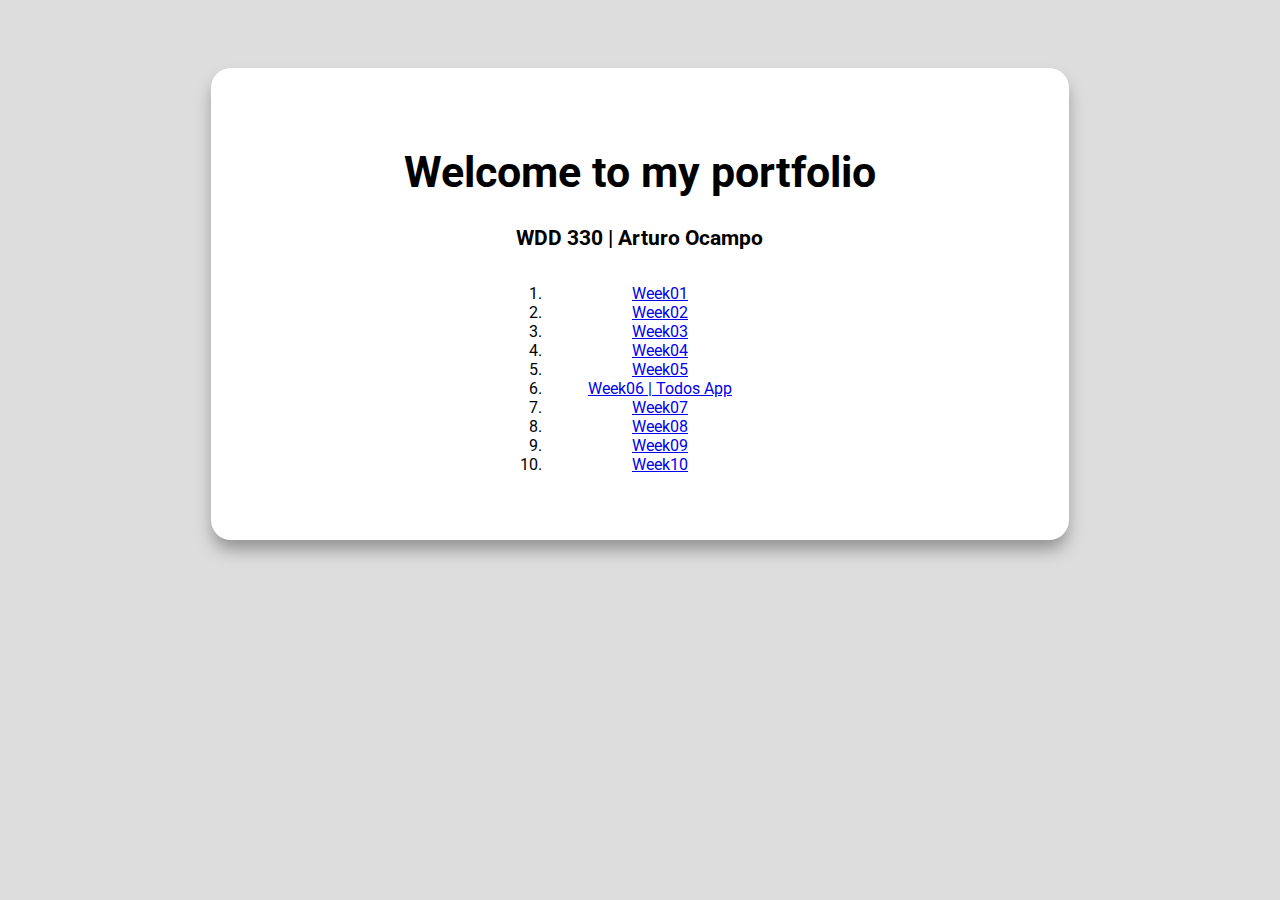
<file: index.html>
<!DOCTYPE html>
<html lang="en">

<head>
    <meta charset="UTF-8">
    <meta name="viewport" content="width=device-width, initial-scale=1.0">
    <title>WDD 330 Portfolio | Arturo Ocampo</title>

    <link rel="stylesheet" href="css/styles.css">
</head>

<body>
    <section class="box">
        <h1>Welcome to my portfolio</h1>
        <h2>WDD 330 | Arturo Ocampo</h2>
        <div class="cont-list">
            <ol>
                <li><a href="week01.html">Week01</a></li>
                <li><a href="week02.html">Week02</a></li>
                <li><a href="week03.html">Week03</a></li>
                <li><a href="week04.html">Week04</a></li>
                <li><a href="week05.html">Week05</a></li>
                <li><a href="week06.html">Week06 | Todos App</a></li>
                <li><a href="week07.html">Week07</a></li>
                <li><a href="week08.html">Week08</a></li>
                <li><a href="week09.html">Week09</a></li>
                <li><a href="week10.html">Week10</a></li>
            </ol>
        </div>
    </section>
</body>

</html>
</file>
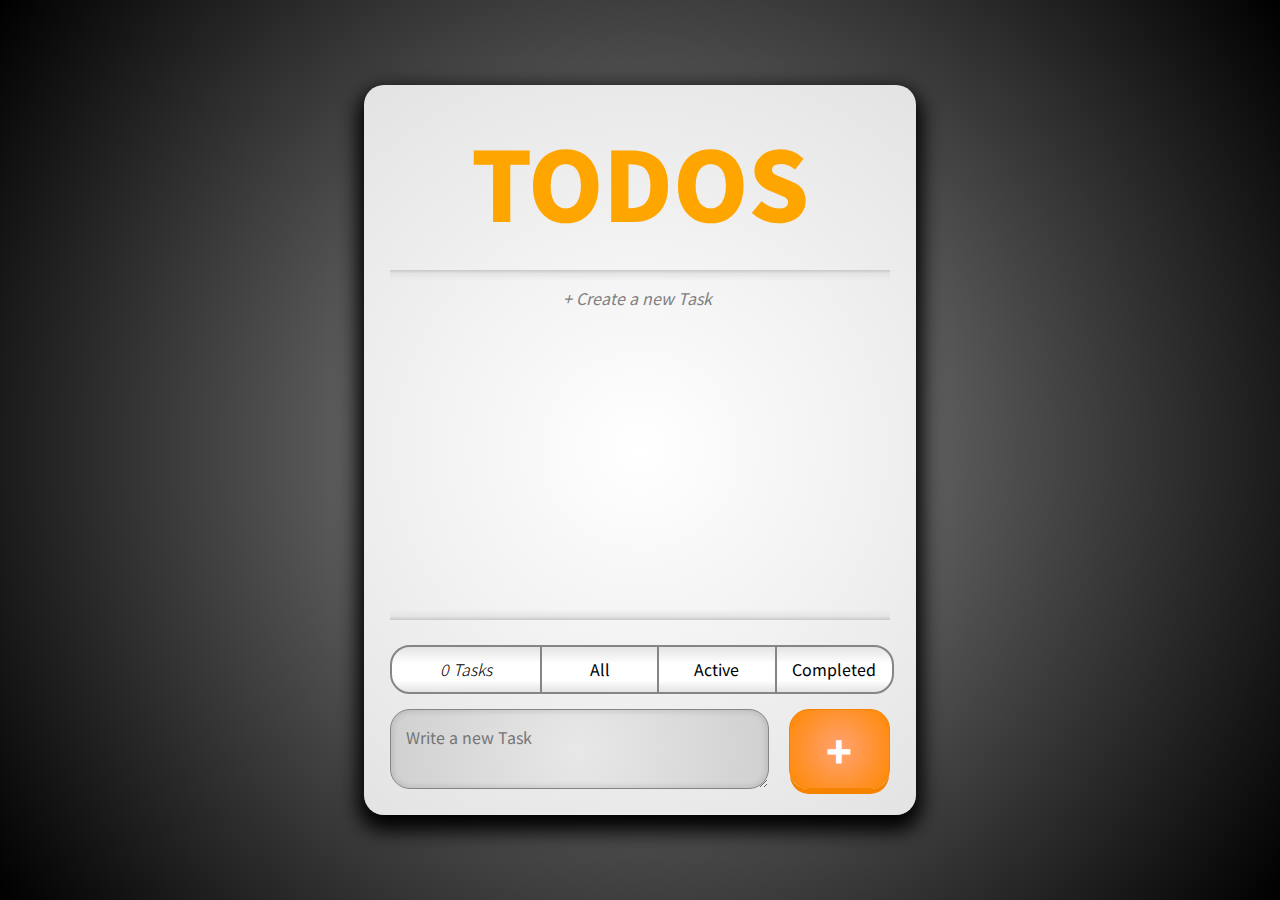
<file: TodosProject/index.html>
<!DOCTYPE html>
<html lang="en">

<head>
    <meta charset="UTF-8">
    <meta http-equiv="X-UA-Compatible" content="IE=edge">
    <meta name="viewport" content="width=device-width, initial-scale=1.0">

    <title>ToDos</title>

    <!-- ToDos Styles -->
    <link rel="stylesheet" href="assets/css/ToDoStyles.css">
</head>

<body>
    <section id="container">
        <section id="cont-titles">
            <h1>TODOS</h1>
        </section>
        <section id="cont-boxes" class="board">

            <p class="preliminar">+ Create a new Task</p>

            <!-- Styles Box -->
            <!--<div class="box">
                <div class="check">
                    <div class="check-box">
                        <img src="assets/images/uncheck.png" alt="...">
                    </div>
                </div>
                <div class="title">Hacer la tarea de programación.</div>
                <div class="delete">
                    <div class="delete" onclick="this.parentNode.remove();">
                    <div class="delete-box">
                        <img src="assets/images/delete.png" alt="...">
                    </div>
                </div>
            </div>-->


        </section>
        <section id="cont-addTask">
            <div class="filters">
                <div id="task-info">0 Tasks</div>
                <div class="all-button" onclick="showAll()">All</div>
                <div class="active-button" onclick="showActive()">Active</div>
                <div class="completed-button" onclick="showCompleted()">Completed</div>
            </div>
            <div class="cont-add">
                <textarea id="text" cols="30" rows="2" placeholder="Write a new Task"></textarea>
                <div class="add-task" onclick="addTask()">
                    <p>+</p>
                </div>
            </div>
        </section>
    </section>
    <!--Scripts-->
    <script src="assets/js/main.js"></script>
</body>

</html>
</file>
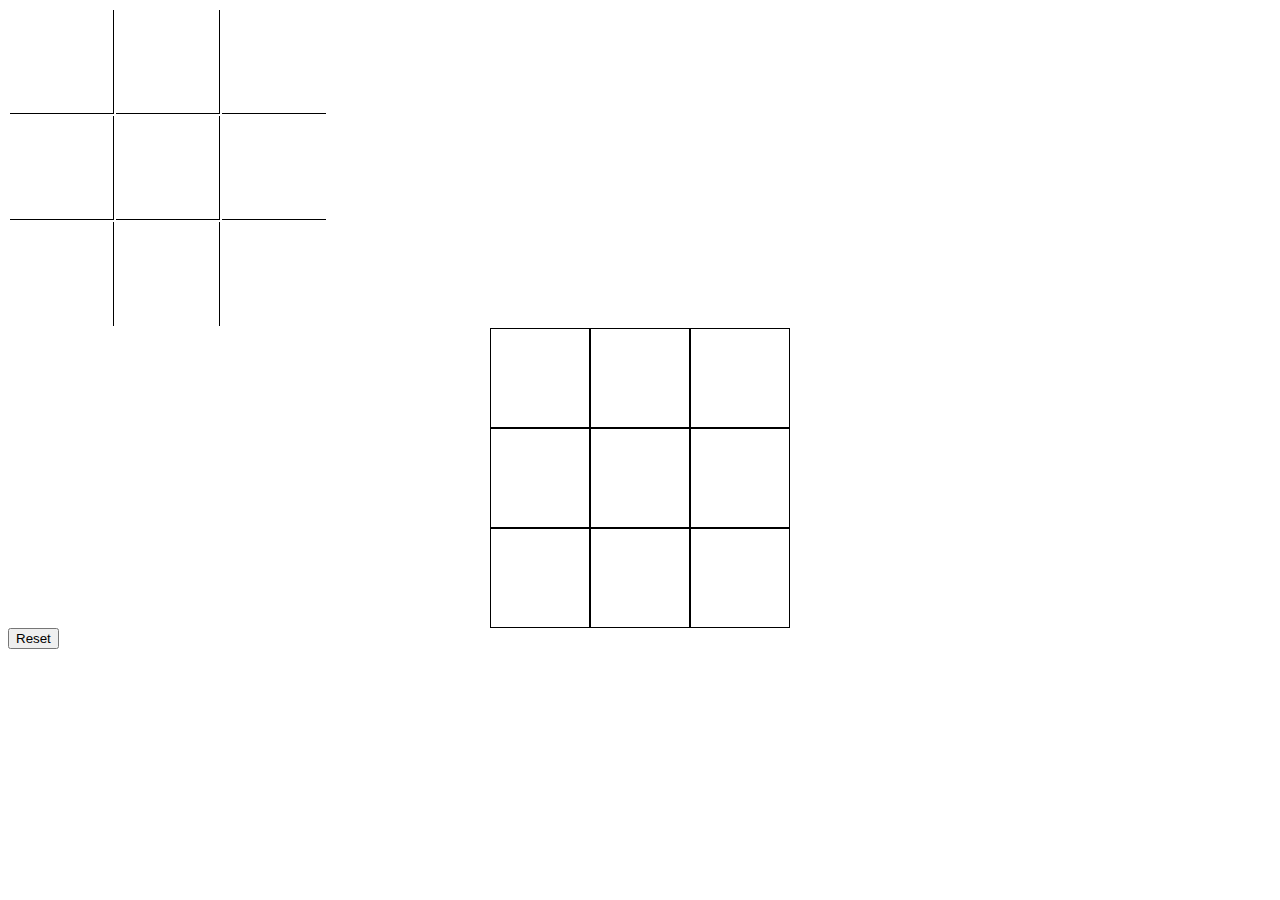
<file: excercise-week04.html>
<!DOCTYPE html>
<html>

<head>
    <title>Tic Tac Toe</title>
    <style>
        /* styles for the table based board */
        
        .board {
            width: 320px;
            height: 320px;
        }
        
        .board td,
        .board tr {
            width: 33.3%;
            height: 33.3%;
        }
        
        .board td {
            border-right: 1px solid;
            border-bottom: 1px solid;
            font-size: 5em;
            text-align: center;
        }
        
        .board td:last-child {
            border-right: 0;
        }
        
        .board tr:last-child td {
            border-bottom: 0;
        }
        /* Styles for the div based board */
        
        .divBoard {
            display: grid;
            grid-template-columns: 100px 100px 100px;
            grid-template-rows: 100px 100px 100px;
            justify-content: center;
        }
        
        .divBoard>div {
            /* border-right: 1px solid;
        border-bottom: 1px solid; */
            border: 1px solid;
            font-size: 5em;
            text-align: center;
        }
        /* .divBoard > div:nth-child(3n) {
        border-right: 0;
      }
      .divBoard > div:nth-child(n + 7) {
        border-bottom: 0;
      } */
    </style>
</head>

<body>
    <!-- Here is a board built with a table element. It goes together quickly, and need minimal styling...but it will be a bit more work to get at it's children-->
    <table class="board">
        <tr>
            <td></td>
            <td></td>
            <td></td>
        </tr>
        <tr>
            <td></td>
            <td></td>
            <td></td>
        </tr>
        <tr>
            <td></td>
            <td></td>
            <td></td>
        </tr>
    </table>

    <!-- Here is a board built with simple div elements. The markup is simpler, but it will require more styling to get it to look like a tic tac toe board. All of the cells are direct children of the board, so they will be easy to get a hold of.-->
    <div class="divBoard">
        <div></div>
        <div></div>
        <div></div>
        <div></div>
        <div></div>
        <div></div>
        <div></div>
        <div></div>
        <div></div>
    </div>
    <button id="reset">Reset</button>

    <script>
        const board = document.querySelector('.board');
        const divBoard = document.querySelector('.divBoard');
        const resetButton = document.getElementById('reset');
        const player1 = 'X';
        const player2 = 'O';
        let player = player1;

        function addPiece(e) {
            console.log(e.target);
            e.target.innerHTML = player;
            if (player === player1) player = player2;
            else player = player1;
        }
        // table version
        function resetBoard() {
            console.dir(board);
            for (let i = 0; i < board.rows.length; i++) {
                let row = board.rows[i];
                for (let j = 0; j < row.cells.length; j++) {
                    row.cells[j].innerHTML = '';
                }
            }
        }
        // div version
        function resetBoardDiv() {
            const divBoard = document.querySelector('.divBoard');
            for (let i = 0; i < divBoard.children.length; i++) {
                divBoard.children[i].innerText = '';
            }
            const children = Array.from(divBoard.children);
            const empty = children.filter(function(child) {
                return child.innerText == 'X' || child.innerText == 'O';
            });
            console.log(empty);
        }
        board.addEventListener('click', addPiece);
        divBoard.addEventListener('click', addPiece);
        reset.addEventListener('click', resetBoardDiv);
    </script>
</body>

</html>
</file>
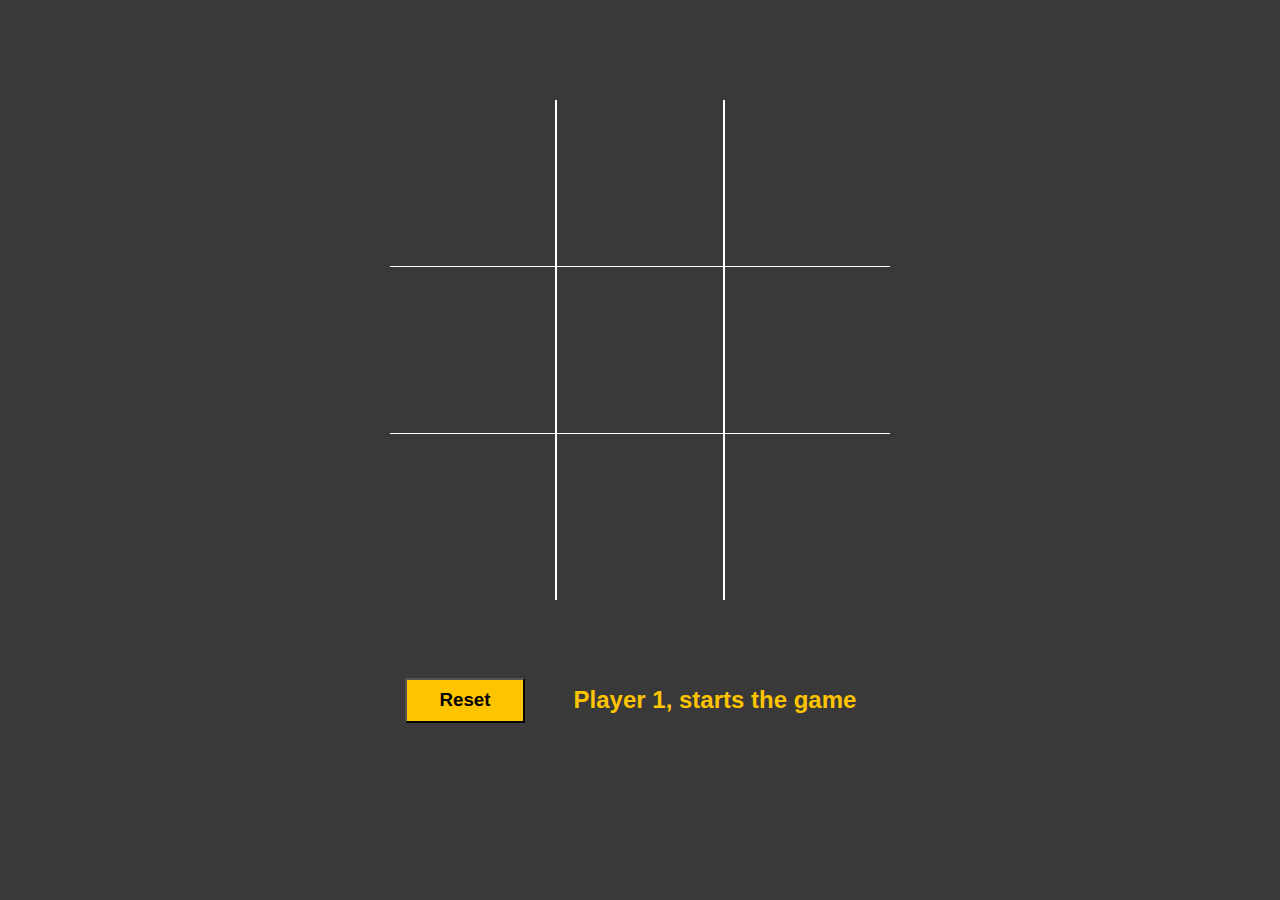
<file: Tic-Tac-Toe.html>
<!DOCTYPE html>
<html lang="en">

<head>
    <meta charset="UTF-8">
    <meta name="viewport" content="width=device-width, initial-scale=1.0">
    <title>Tic-Tac-Toe</title>

    <style>
        body {
            width: 100%;
            height: 100vh;
            margin: 0;
            background-color: #393939;
            display: flex;
            justify-content: center;
            align-items: center;
        }
        
        .container {
            width: 500px;
            height: 500px;
        }
        
        .row {
            width: 100%;
            display: flex;
        }
        
        .box {
            width: 166px;
            height: 166px;
            border: 1px solid white;
            border-top: none;
            border-bottom: none;
            color: white;
            font-family: Arial, Helvetica, sans-serif;
            font-weight: bold;
            font-size: 8rem;
            text-align: center;
            vertical-align: center;
        }
        
        .row:first-child {
            border-bottom: 1px solid white;
        }
        
        .row:last-child {
            border-top: 1px solid white;
        }
        
        .box:first-child {
            border-left: none;
        }
        
        .box:last-child {
            border-right: none;
        }
        
        .cont-table {
            width: 100%;
            height: 200px;
            display: flex;
        }
        
        .cont-table div:first-child {
            width: 30%;
            display: flex;
            align-items: center;
            justify-content: center;
        }
        
        .cont-table div:last-child {
            width: 70%;
            display: flex;
            align-items: center;
            justify-content: center;
            color: rgb(255, 196, 0);
            font-family: Arial, Helvetica, sans-serif;
            font-weight: bold;
        }
        
        button {
            width: 80%;
            height: 45px;
            background-color: rgb(255, 196, 0);
            font-size: 14pt;
            color: black;
            font-family: Arial, Helvetica, sans-serif;
            font-weight: bold;
        }
    </style>
</head>

<body>
    <div>
        <div class="container">
            <div class="row">
                <div class="box"></div>
                <div class="box"></div>
                <div class="box"></div>
            </div>
            <div class="row">
                <div class="box"></div>
                <div class="box"></div>
                <div class="box"></div>
            </div>
            <div class="row">
                <div class="box"></div>
                <div class="box"></div>
                <div class="box"></div>
            </div>
        </div>
        <div class="cont-table">
            <div>
                <button onclick="reset()">Reset</button>
            </div>
            <div>
                <h2>Player 1, starts the game</h2>
            </div>
        </div>
    </div>

    <!-- My script -->
    <script>
        const show = document.getElementsByTagName('h2');
        const text1 = "Player 1 is your turn";
        const text2 = "Player 2 is your turn";
        const player1 = "x";
        const player2 = "o";
        let player = player2;
        let value = [];

        /* This event listener is ready to detect a click in the container div  */
        document.querySelector('.container').addEventListener("click", addPiece);
        document.querySelector('.container').addEventListener("click", winner);
        document.querySelector('.container').addEventListener("click", tie);

        function addPiece(piece) {
            /* if the initial value is X, it'll replace the X with O */
            if (player == player1) {
                player = player2;
                /* Show the text1 | the "show" is an array because getting the element by tag name.*/
                show[0].innerHTML = text1;
            } else {
                player = player1;
                show[0].innerHTML = text2;
            }
            /* The target event property returns the element that triggered the event. */
            piece.target.innerHTML = player;
        }

        function reset() {
            /* go over all clases called .box one by one */
            const board = document.getElementsByClassName("box");
            let i;
            for (i = 0; i < board.length; i++) {
                /* Replace everything */
                board[i].innerHTML = "";
            }
            /* Reset the text at the beginning */
            show[0].innerHTML = "Player 1, starts the game";
            /* Reset the initial value */
            player = player2;
        }

        function tie() {

            /* If the "X" appears 5 times it means that the table is full and nothing wins. */
            /* sometimes the letter "x" could appear 5 times and have a winner at the last moment. */
            /* In this case, there is another condition to declare a tie | The function "winner" needs to return the word "win" if this declaration is true the tie is not possible. */
            const checkWinner = winner();

            /* check how many times the "x" was put on */
            let count = 0;
            for (let i = 0; i < value.length; i++) {
                if (value[i] === "x") {
                    count++;
                }
            }
            /* If the "X" appears 5 times it means that the table is full and nothing wins. */
            if (count == 5 && checkWinner !== "win") {
                show[0].innerHTML = "TIE :(";
            }
        }

        function winner() {

            /* Checks all elements with the "box" class */
            const board = document.getElementsByClassName("box");
            let i;
            for (i = 0; i < board.length; i++) {
                /* Replace everything */
                /*board[i].innerHTML = "";*/
                value[i] = board[i].innerText;
            }

            /* In this game, there are specific combinations to win, (8 combinations) */
            /* Each box has a position in an array and if you know where are the letters "x" or "o" in this array you can determine if the player wins or not. */


            if (value[0] === "x" && value[1] === "x" && value[2] === "x") {
                show[0].innerHTML = "PLAYER 1 WINS !!!";
                return "win";
            } else if (value[3] === "x" && value[4] === "x" && value[5] === "x") {
                show[0].innerHTML = "PLAYER 1 WINS !!!";
                return "win";
            } else if (value[6] === "x" && value[7] === "x" && value[8] === "x") {
                show[0].innerHTML = "PLAYER 1 WINS !!!";
                return "win";
            } else if (value[0] === "x" && value[3] === "x" && value[6] === "x") {
                show[0].innerHTML = "PLAYER 1 WINS !!!";
                return "win";
            } else if (value[1] === "x" && value[4] === "x" && value[7] === "x") {
                show[0].innerHTML = "PLAYER 1 WINS !!!";
                return "win";
            } else if (value[2] === "x" && value[5] === "x" && value[8] === "x") {
                show[0].innerHTML = "PLAYER 1 WINS !!!";
                return "win";
            } else if (value[0] === "x" && value[4] === "x" && value[8] === "x") {
                show[0].innerHTML = "PLAYER 1 WINS !!!";
                return "win";
            } else if (value[6] === "x" && value[4] === "x" && value[2] === "x") {
                show[0].innerHTML = "PLAYER 1 WINS !!!";
                return "win";
            }

            /* the same case for the letter "o" */

            if (value[0] === "o" && value[1] === "o" && value[2] === "o") {
                show[0].innerHTML = "PLAYER 2 WINS !!!";
                return "win";
            } else if (value[3] === "o" && value[4] === "o" && value[5] === "o") {
                show[0].innerHTML = "PLAYER 2 WINS !!!";
                return "win";
            } else if (value[6] === "o" && value[7] === "o" && value[8] === "o") {
                show[0].innerHTML = "PLAYER 2 WINS !!!";
                return "win";
            } else if (value[0] === "o" && value[3] === "o" && value[6] === "o") {
                show[0].innerHTML = "PLAYER 2 WINS !!!";
                return "win";
            } else if (value[1] === "o" && value[4] === "o" && value[7] === "o") {
                show[0].innerHTML = "PLAYER 2 WINS !!!";
                return "win";
            } else if (value[2] === "o" && value[5] === "o" && value[8] === "o") {
                show[0].innerHTML = "PLAYER 2 WINS !!!";
                return "win";
            } else if (value[0] === "o" && value[4] === "o" && value[8] === "o") {
                show[0].innerHTML = "PLAYER 2 WINS !!!";
                return "win";
            } else if (value[6] === "o" && value[4] === "o" && value[2] === "o") {
                show[0].innerHTML = "PLAYER 2 WINS !!!";
                return "win";
            }
            //console.log(value);
            //console.log(value[0]);
        }
    </script>
</body>

</html>
</file>
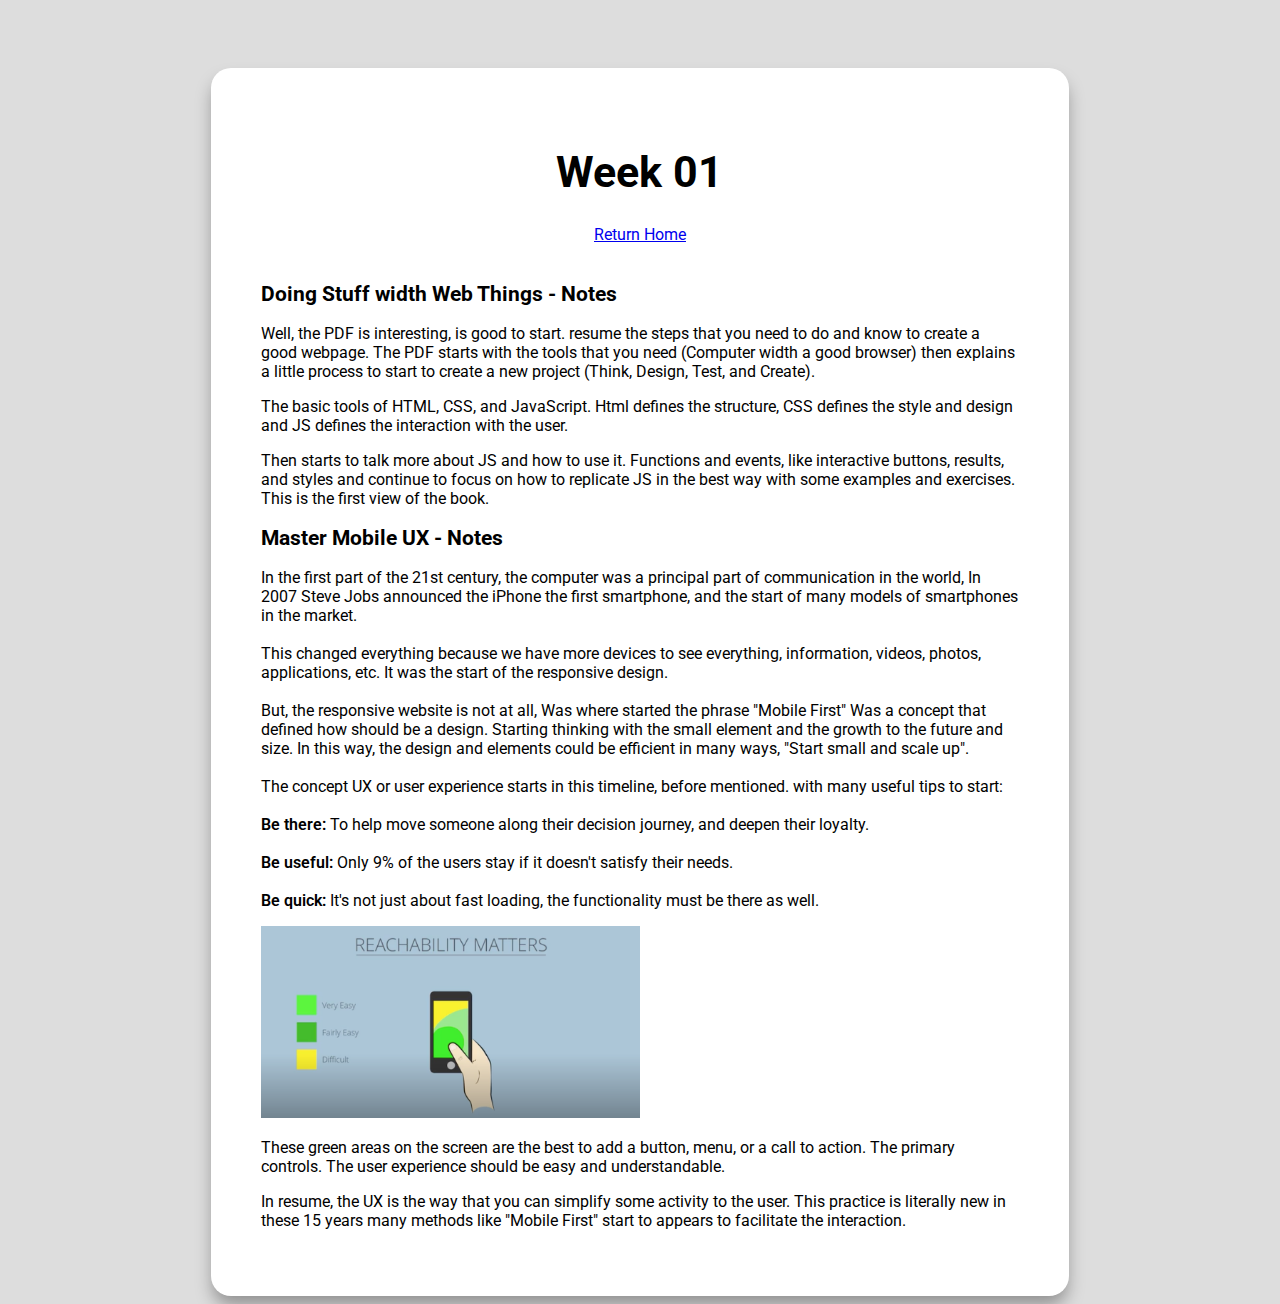
<file: week01.html>
<!DOCTYPE html>
<html lang="en">

<head>
    <meta charset="UTF-8">
    <meta name="viewport" content="width=device-width, initial-scale=1.0">
    <title>WDD 330 Portfolio | Arturo Ocampo</title>

    <link rel="stylesheet" href="css/styles.css">
</head>

<body>
    <section class="box">
        <h1>Week 01</h1>
        <a href="index.html">Return Home</a>
        <br>
        <br>
        <article>
            <h2>Doing Stuff width Web Things - Notes</h2>
            <p>
                Well, the PDF is interesting, is good to start. resume the steps that you need to do and know to create a good webpage. The PDF starts with the tools that you need (Computer width a good browser) then explains a little process to start to create a new
                project (Think, Design, Test, and Create).
            </p>
            <p>The basic tools of HTML, CSS, and JavaScript. Html defines the structure, CSS defines the style and design and JS defines the interaction with the user.</p>
            <p>Then starts to talk more about JS and how to use it. Functions and events, like interactive buttons, results, and styles and continue to focus on how to replicate JS in the best way with some examples and exercises. This is the first view
                of the book. </p>
        </article>
        <article>
            <h2>Master Mobile UX - Notes</h2>
            <p>
                In the first part of the 21st century, the computer was a principal part of communication in the world, In 2007 Steve Jobs announced the iPhone the first smartphone, and the start of many models of smartphones in the market.<br><br>This
                changed everything because we have more devices to see everything, information, videos, photos, applications, etc. It was the start of the responsive design.<br><br>But, the responsive website is not at all, Was where started the phrase
                "Mobile First" Was a concept that defined how should be a design. Starting thinking with the small element and the growth to the future and size. In this way, the design and elements could be efficient in many ways, "Start small and scale
                up".
                <br><br>The concept UX or user experience starts in this timeline, before mentioned. with many useful tips to start:<br><br><span class="Bold">Be there:</span> To help move someone along their decision journey, and deepen their loyalty.<br><br>
                <span class="Bold">Be useful:
                    </span> Only 9% of the users stay if it doesn't satisfy their needs.<br><br><span class="Bold">Be quick:</span> It's not just about fast loading, the functionality must be there as well.
            </p>
            <img class="img-fluid size-50" src="images/img-1.png" alt="Reachability Matters">
            <p>These green areas on the screen are the best to add a button, menu, or a call to action. The primary controls. The user experience should be easy and understandable.</p>
            <p>In resume, the UX is the way that you can simplify some activity to the user. This practice is literally new in these 15 years many methods like "Mobile First" start to appears to facilitate the interaction. </p>
        </article>
    </section>
</body>

</html>
</file>
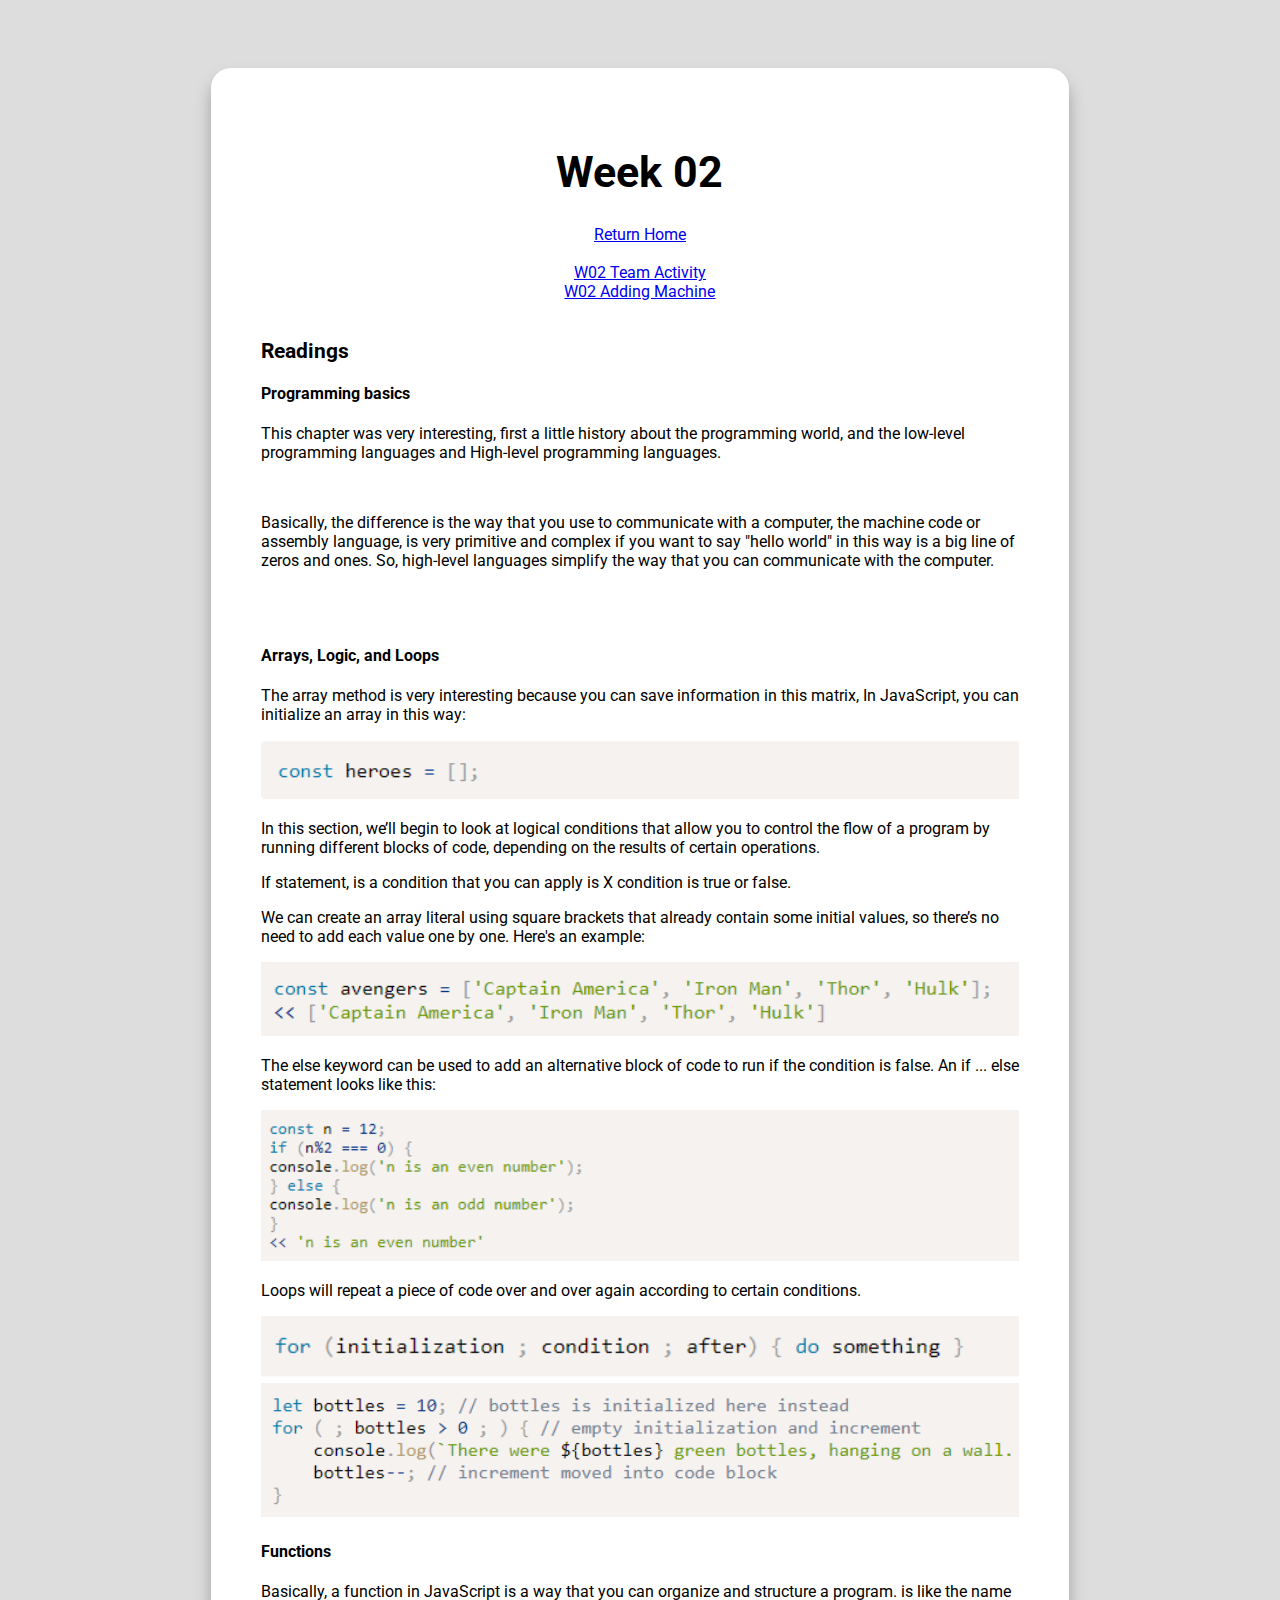
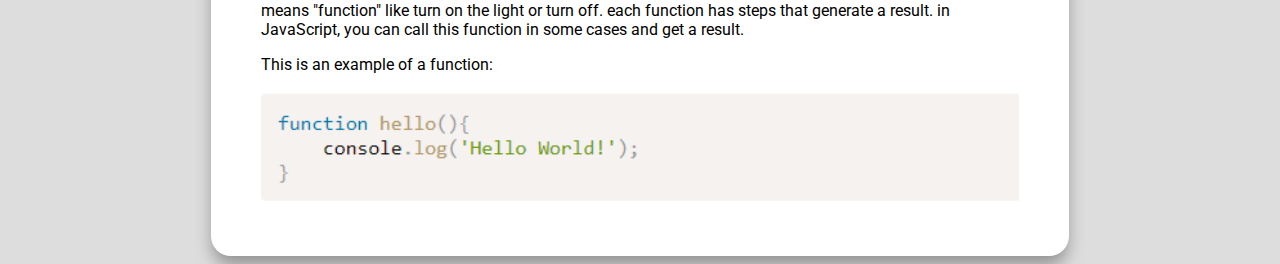
<file: week02.html>
<!DOCTYPE html>
<html lang="en">

<head>
    <meta charset="UTF-8">
    <meta name="viewport" content="width=device-width, initial-scale=1.0">
    <title>WDD 330 Portfolio | Arturo Ocampo</title>

    <link rel="stylesheet" href="css/styles.css">
</head>

<body>
    <section class="box">
        <h1>Week 02</h1>
        <a href="index.html">Return Home</a><br><br>
        <a href="https://arturoocampo.github.io/group3-wdd330/">W02 Team Activity</a><br>
        <a href="https://arturoocampo.github.io/group3-wdd330/addingMachine.html">W02 Adding Machine</a>
        <br>
        <br>
        <article>
            <h2>Readings</h2>
            <h4>Programming basics</h4>
            <p>This chapter was very interesting, first a little history about the programming world, and the low-level programming languages and High-level programming languages.</p>
            <br>
            <p>Basically, the difference is the way that you use to communicate with a computer, the machine code or assembly language, is very primitive and complex if you want to say "hello world" in this way is a big line of zeros and ones. So, high-level languages simplify the way that you can communicate with the computer.
            </p>
            <br>
            <br>
            <h4>Arrays, Logic, and Loops</h4>
            <p>The array method is very interesting because you can save information in this matrix, In JavaScript, you can initialize an array in this way:</p>
            <img class="img-fluid" src="images/img-w2-1.PNG" alt="...">
            <p>In this section, we’ll begin to look at logical conditions that allow you to control the flow of a program by running different blocks of code, depending on the results of certain operations.</p>
            <p>If statement, is a condition that you can apply is X condition is true or false.</p>
            <p>We can create an array literal using square brackets that already contain some initial values, so there’s no need to add each value one by one. Here's an example:</p>
            <img class="img-fluid" src="images/img-w2-2.PNG" alt="...">
            <p>The else keyword can be used to add an alternative block of code to run if the condition is false. An if ... else statement looks like this:</p>
            <img class="img-fluid" src="images/img-w2-3.PNG" alt="...">
            <p>Loops will repeat a piece of code over and over again according to certain conditions.</p>
            <img class="img-fluid" src="images/img-w2-4.PNG" alt="...">
            <img class="img-fluid" src="images/img-w2-5.PNG" alt="...">
            <br>
            <h4>Functions</h4>
            <p>Basically, a function in JavaScript is a way that you can organize and structure a program. is like the name means "function" like turn on the light or turn off. each function has steps that generate a result. in JavaScript, you can call this function in some cases and get a result.</p>
            <p>This is an example of a function:</p>
            <img class="img-fluid" src="images/img-w2-6.PNG" alt="...">

        </article>
    </section>
</body>

</html>
</file>
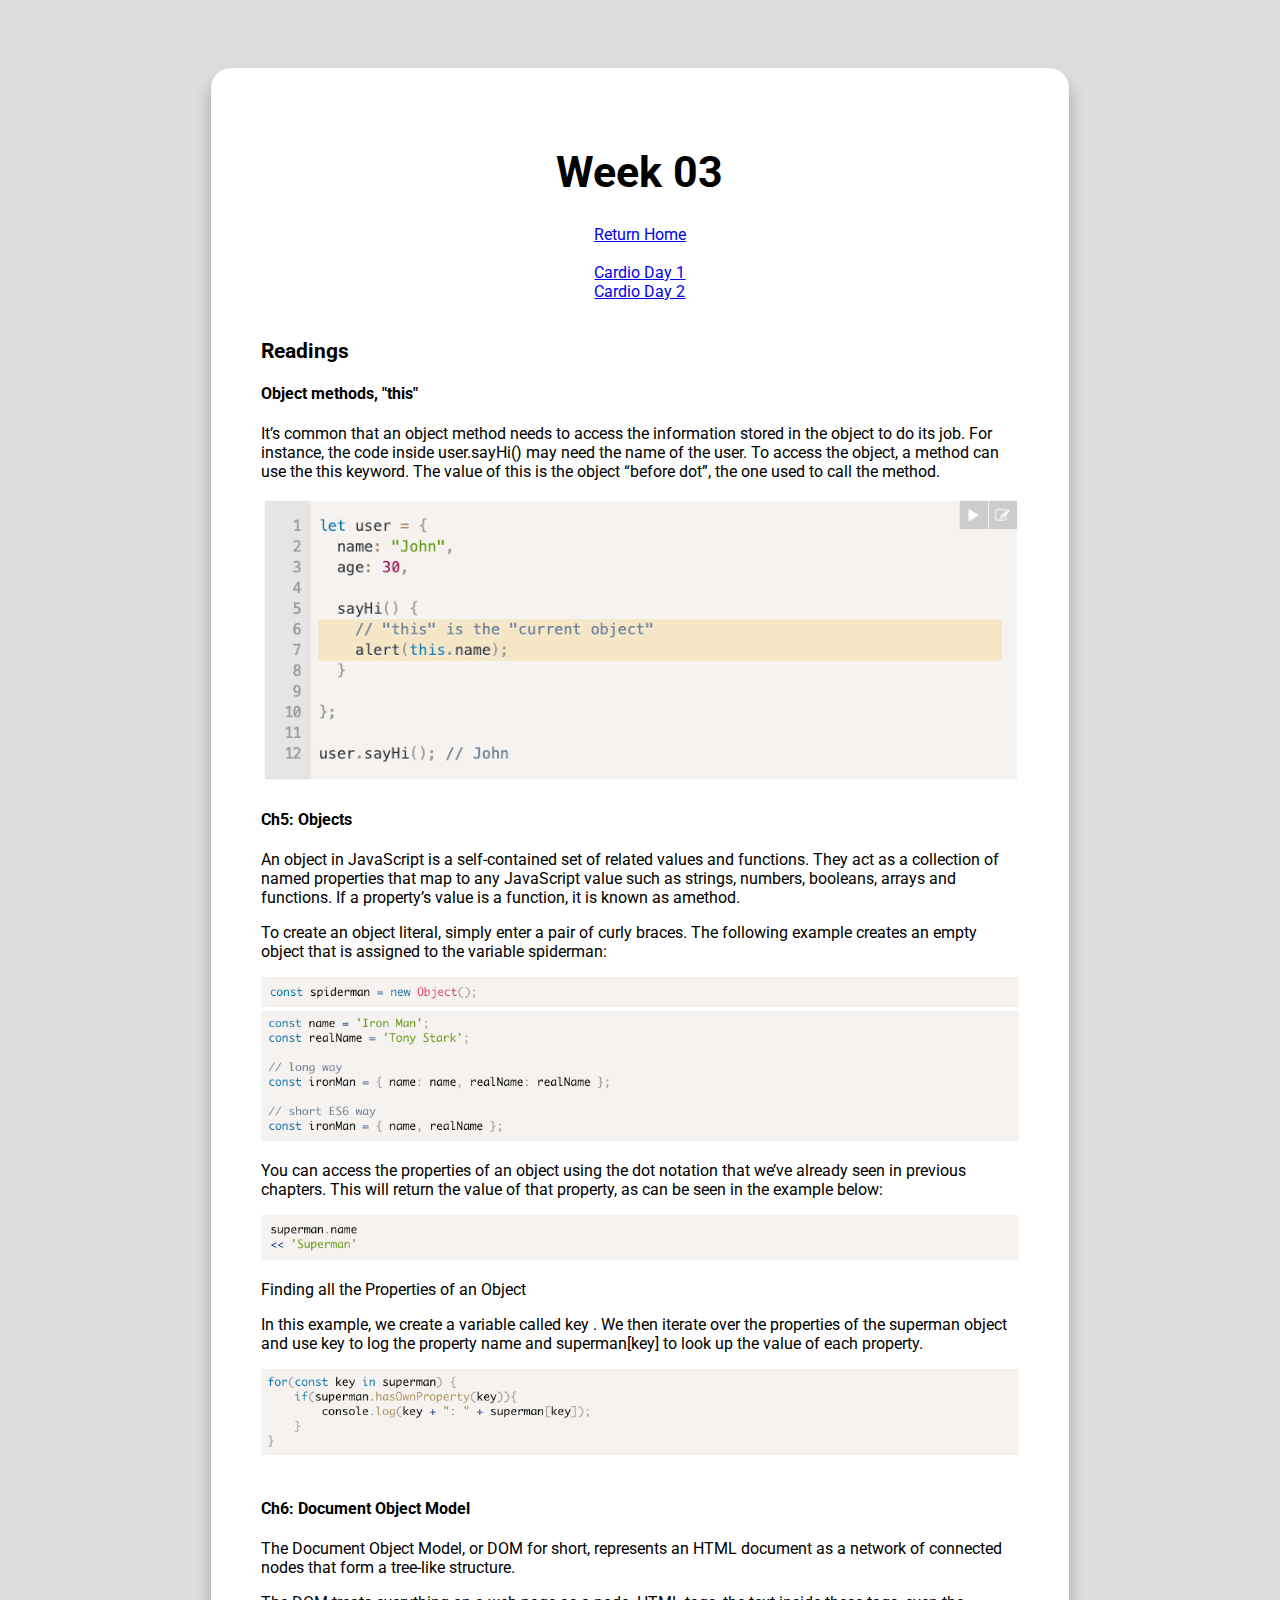
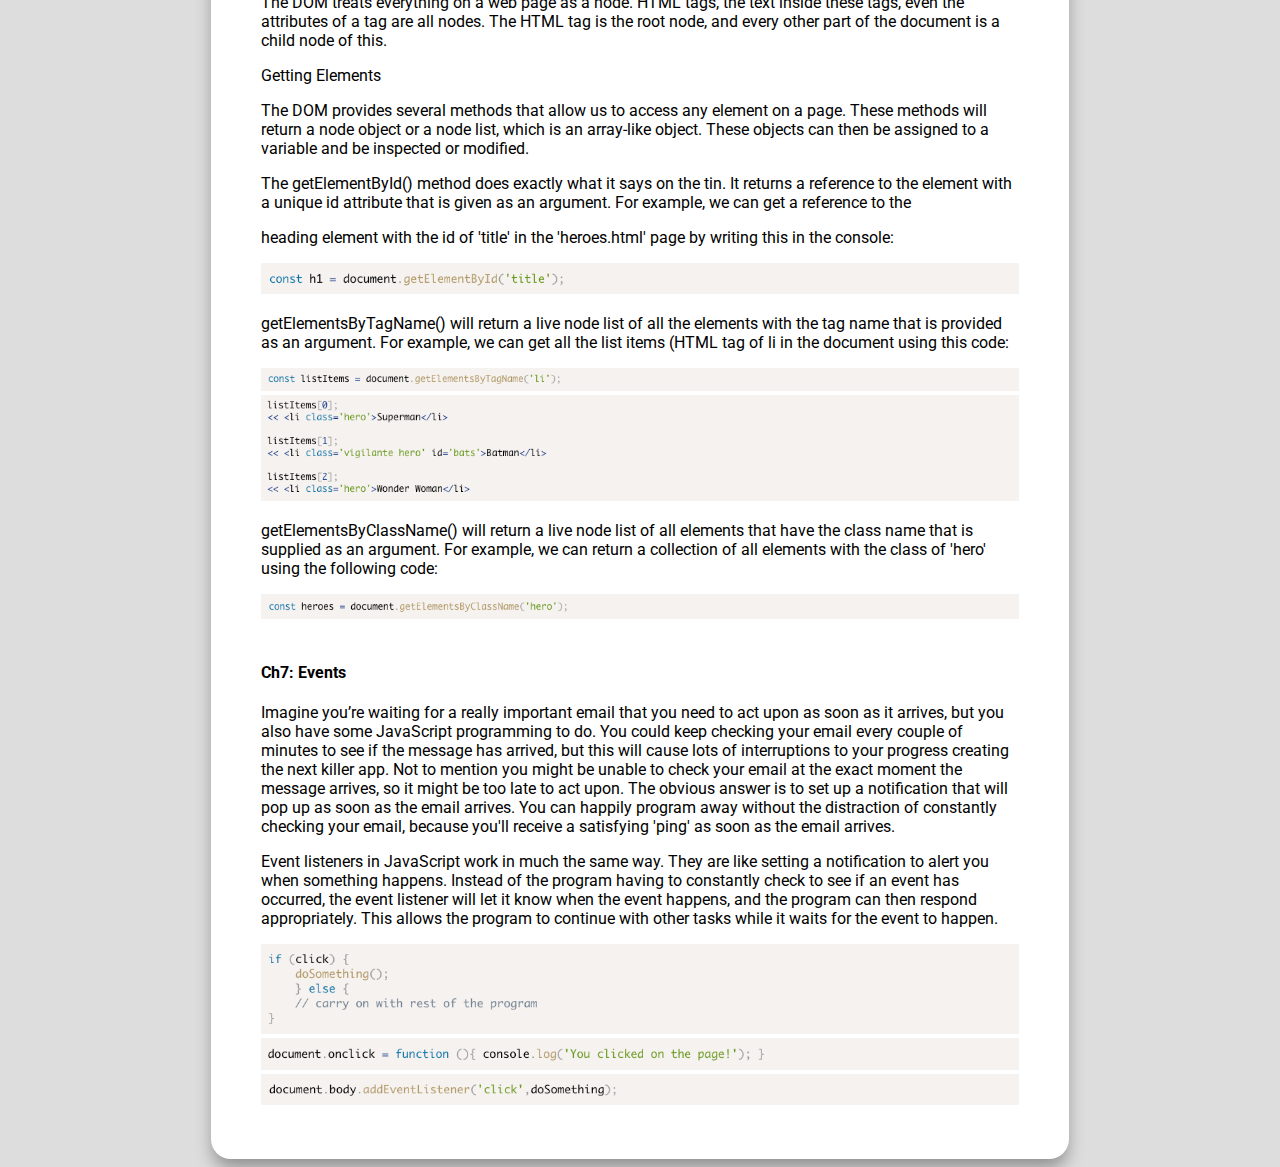
<file: week03.html>
<!DOCTYPE html>
<html lang="en">

<head>
    <meta charset="UTF-8">
    <meta name="viewport" content="width=device-width, initial-scale=1.0">
    <title>WDD 330 Portfolio | Arturo Ocampo</title>

    <link rel="stylesheet" href="css/styles.css">
</head>

<body>
    <section class="box">
        <h1>Week 03</h1>
        <a href="index.html">Return Home</a><br><br>
        <a href="https://arturoocampo.github.io/group3-wdd330/cardio.html">Cardio Day 1</a><br>
        <a href="https://arturoocampo.github.io/group3-wdd330/CardioDay2.html">Cardio Day 2</a>
        <br>
        <br>
        <article>
            <h2>Readings</h2>
            <h4>Object methods, "this"</h4>
            <p>It’s common that an object method needs to access the information stored in the object to do its job. For instance, the code inside user.sayHi() may need the name of the user. To access the object, a method can use the this keyword. The value
                of this is the object “before dot”, the one used to call the method.</p>
            <img class="img-fluid" src="images/img-w3-1.png" alt="...">
            <br>
            <h4>Ch5: Objects</h4>
            <p>An object in JavaScript is a self-contained set of related values and functions. They act as a collection of named properties that map to any JavaScript value such as strings, numbers, booleans, arrays and functions. If a property’s value
                is a function, it is known as amethod.</p>
            <p>To create an object literal, simply enter a pair of curly braces. The following example creates an empty object that is assigned to the variable spiderman:</p>
            <img class="img-fluid" src="images/img-w3-2.png" alt="...">
            <img class="img-fluid" src="images/img-w3-3.png" alt="...">
            <p>You can access the properties of an object using the dot notation that we’ve already seen in previous chapters. This will return the value of that property, as can be seen in the example below:</p>
            <img class="img-fluid" src="images/img-w3-4.png" alt="...">
            <br>
            <p>Finding all the Properties of an Object</p>
            <p>In this example, we create a variable called key . We then iterate over the properties of the superman object and use key to log the property name and superman[key] to look up the value of each property.</p>
            <img class="img-fluid" src="images/img-w3-5.png" alt="...">
            <br>
            <br>
            <h4>Ch6: Document Object Model</h4>
            <p>The Document Object Model, or DOM for short, represents an HTML document as a network of connected nodes that form a tree-like structure.</p>
            <p>The DOM treats everything on a web page as a node. HTML tags, the text inside these tags, even the attributes of a tag are all nodes. The HTML tag is the root node, and every other part of the document is a child node of this.</p>
            <p>Getting Elements</p>
            <p>The DOM provides several methods that allow us to access any element on a page. These methods will return a node object or a node list, which is an array-like object. These objects can then be assigned to a variable and be inspected or modified.</p>
            <p>The getElementById() method does exactly what it says on the tin. It returns a reference to the element with a unique id attribute that is given as an argument. For example, we can get a reference to the
                <p> heading element with the id of 'title' in the 'heroes.html' page by writing this in the console:</p>
                <img class="img-fluid" src="images/img-w3-6.png" alt="...">
                <p>getElementsByTagName() will return a live node list of all the elements with the tag name that is provided as an argument. For example, we can get all the list items (HTML tag of li in the document using this code:</p>
                <img class="img-fluid" src="images/img-w3-7.png" alt="...">
                <img class="img-fluid" src="images/img-w3-8.png" alt="...">
                <p>getElementsByClassName() will return a live node list of all elements that have the class name that is supplied as an argument. For example, we can return a collection of all elements with the class of 'hero' using the following code:</p>
                <img class="img-fluid" src="images/img-w3-9.png" alt="...">
                <br>
                <br>
                <h4>Ch7: Events</h4>
                <p>Imagine you’re waiting for a really important email that you need to act upon as soon as it arrives, but you also have some JavaScript programming to do. You could keep checking your email every couple of minutes to see if the message
                    has arrived, but this will cause lots of interruptions to your progress creating the next killer app. Not to mention you might be unable to check your email at the exact moment the message arrives, so it might be too late to act upon.
                    The obvious answer is to set up a notification that will pop up as soon as the email arrives. You can happily program away without the distraction of constantly checking your email, because you'll receive a satisfying 'ping' as soon
                    as the email arrives.</p>
                <p>Event listeners in JavaScript work in much the same way. They are like setting a notification to alert you when something happens. Instead of the program having to constantly check to see if an event has occurred, the event listener will
                    let it know when the event happens, and the program can then respond appropriately. This allows the program to continue with other tasks while it waits for the event to happen.</p>
                <img class="img-fluid" src="images/img-w3-10.png" alt="...">
                <img class="img-fluid" src="images/img-w3-11.png" alt="...">
                <img class="img-fluid" src="images/img-w3-12.png" alt="...">
        </article>
    </section>
</body>

</html>
</file>
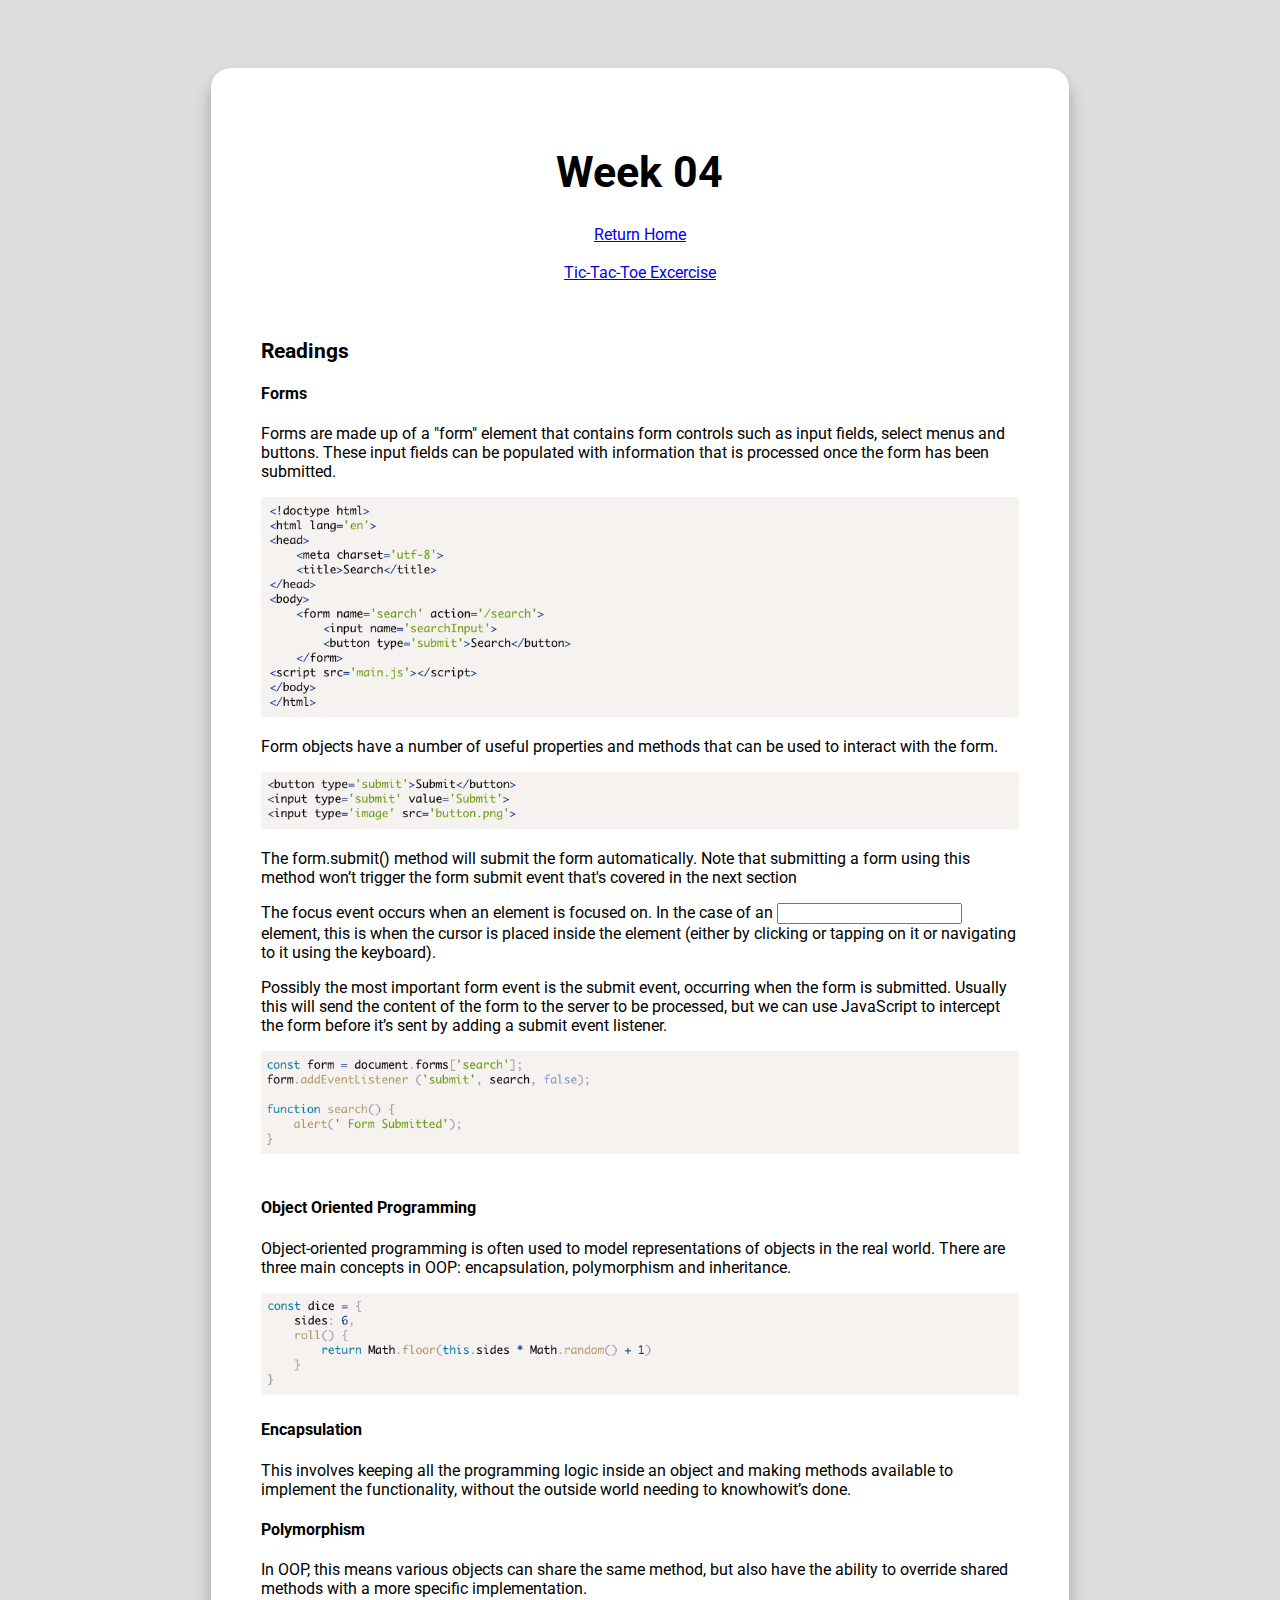
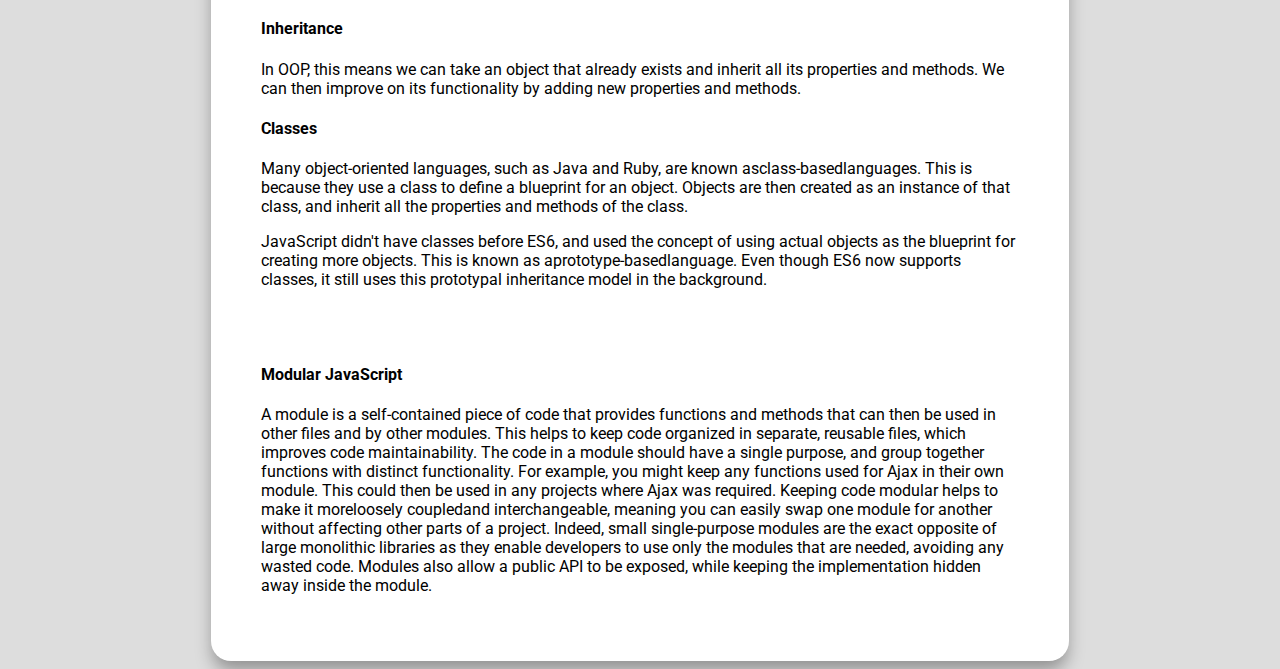
<file: week04.html>
<!DOCTYPE html>
<html lang="en">

<head>
    <meta charset="UTF-8">
    <meta name="viewport" content="width=device-width, initial-scale=1.0">
    <title>WDD 330 Portfolio | Arturo Ocampo</title>

    <link rel="stylesheet" href="css/styles.css">
</head>

<body>
    <section class="box">
        <h1>Week 04</h1>
        <a href="index.html">Return Home</a><br><br>
        <a href="Tic-Tac-Toe.html">Tic-Tac-Toe Excercise</a><br>
        <br>
        <br>
        <article>
            <h2>Readings</h2>
            <h4>Forms</h4>
            <p>Forms are made up of a "form" element that contains form controls such as input fields, select menus and buttons. These input fields can be populated with information that is processed once the form has been submitted.</p>
            <img class="img-fluid" src="images/img-w4-1.png" alt="...">
            <p>Form objects have a number of useful properties and methods that can be used to interact with the form.</p>
            <img class="img-fluid" src="images/img-w4-2.png" alt="...">
            <p>The form.submit() method will submit the form automatically. Note that submitting a form using this method won’t trigger the form submit event that's covered in the next section</p>
            <p>The focus event occurs when an element is focused on. In the case of an <input> element, this is when the cursor is placed inside the element (either by clicking or tapping on it or navigating to it using the keyboard).</p>
            <p>Possibly the most important form event is the submit event, occurring when the form is submitted. Usually this will send the content of the form to the server to be processed, but we can use JavaScript to intercept the form before it’s sent
                by adding a submit event listener.</p>
            <img class="img-fluid" src="images/img-w4-3.png" alt="...">
            <br>
            <br>
            <h4>Object Oriented Programming</h4>
            <p>Object-oriented programming is often used to model representations of objects in the real world. There are three main concepts in OOP: encapsulation, polymorphism and inheritance. </p>
            <img class="img-fluid" src="images/img-w4-4.png" alt="...">
            <h4>Encapsulation</h4>
            <p>This involves keeping all the programming logic inside an object and making methods available to implement the functionality, without the outside world needing to knowhowit’s done.</p>
            <h4>Polymorphism</h4>
            <p>In OOP, this means various objects can share the same method, but also have the ability to override shared methods with a more specific implementation.</p>
            <h4>Inheritance</h4>
            <p>In OOP, this means we can take an object that already exists and inherit all its properties and methods. We can then improve on its functionality by adding new properties and methods.</p>
            <h4>Classes</h4>
            <p>Many object-oriented languages, such as Java and Ruby, are known asclass-basedlanguages. This is because they use a class to define a blueprint for an object. Objects are then created as an instance of that class, and inherit all the properties
                and methods of the class.</p>
            <p>JavaScript didn't have classes before ES6, and used the concept of using actual objects as the blueprint for creating more objects. This is known as aprototype-basedlanguage. Even though ES6 now supports classes, it still uses this prototypal
                inheritance model in the background.</p>
            <br>
            <br>
            <h4>Modular JavaScript</h4>
            <p>A module is a self-contained piece of code that provides functions and methods that can then be used in other files and by other modules. This helps to keep code organized in separate, reusable files, which improves code maintainability. The
                code in a module should have a single purpose, and group together functions with distinct functionality. For example, you might keep any functions used for Ajax in their own module. This could then be used in any projects where Ajax was
                required. Keeping code modular helps to make it moreloosely coupledand interchangeable, meaning you can easily swap one module for another without affecting other parts of a project. Indeed, small single-purpose modules are the exact opposite
                of large monolithic libraries as they enable developers to use only the modules that are needed, avoiding any wasted code. Modules also allow a public API to be exposed, while keeping the implementation hidden away inside the module.</p>

        </article>
    </section>
</body>

</html>
</file>
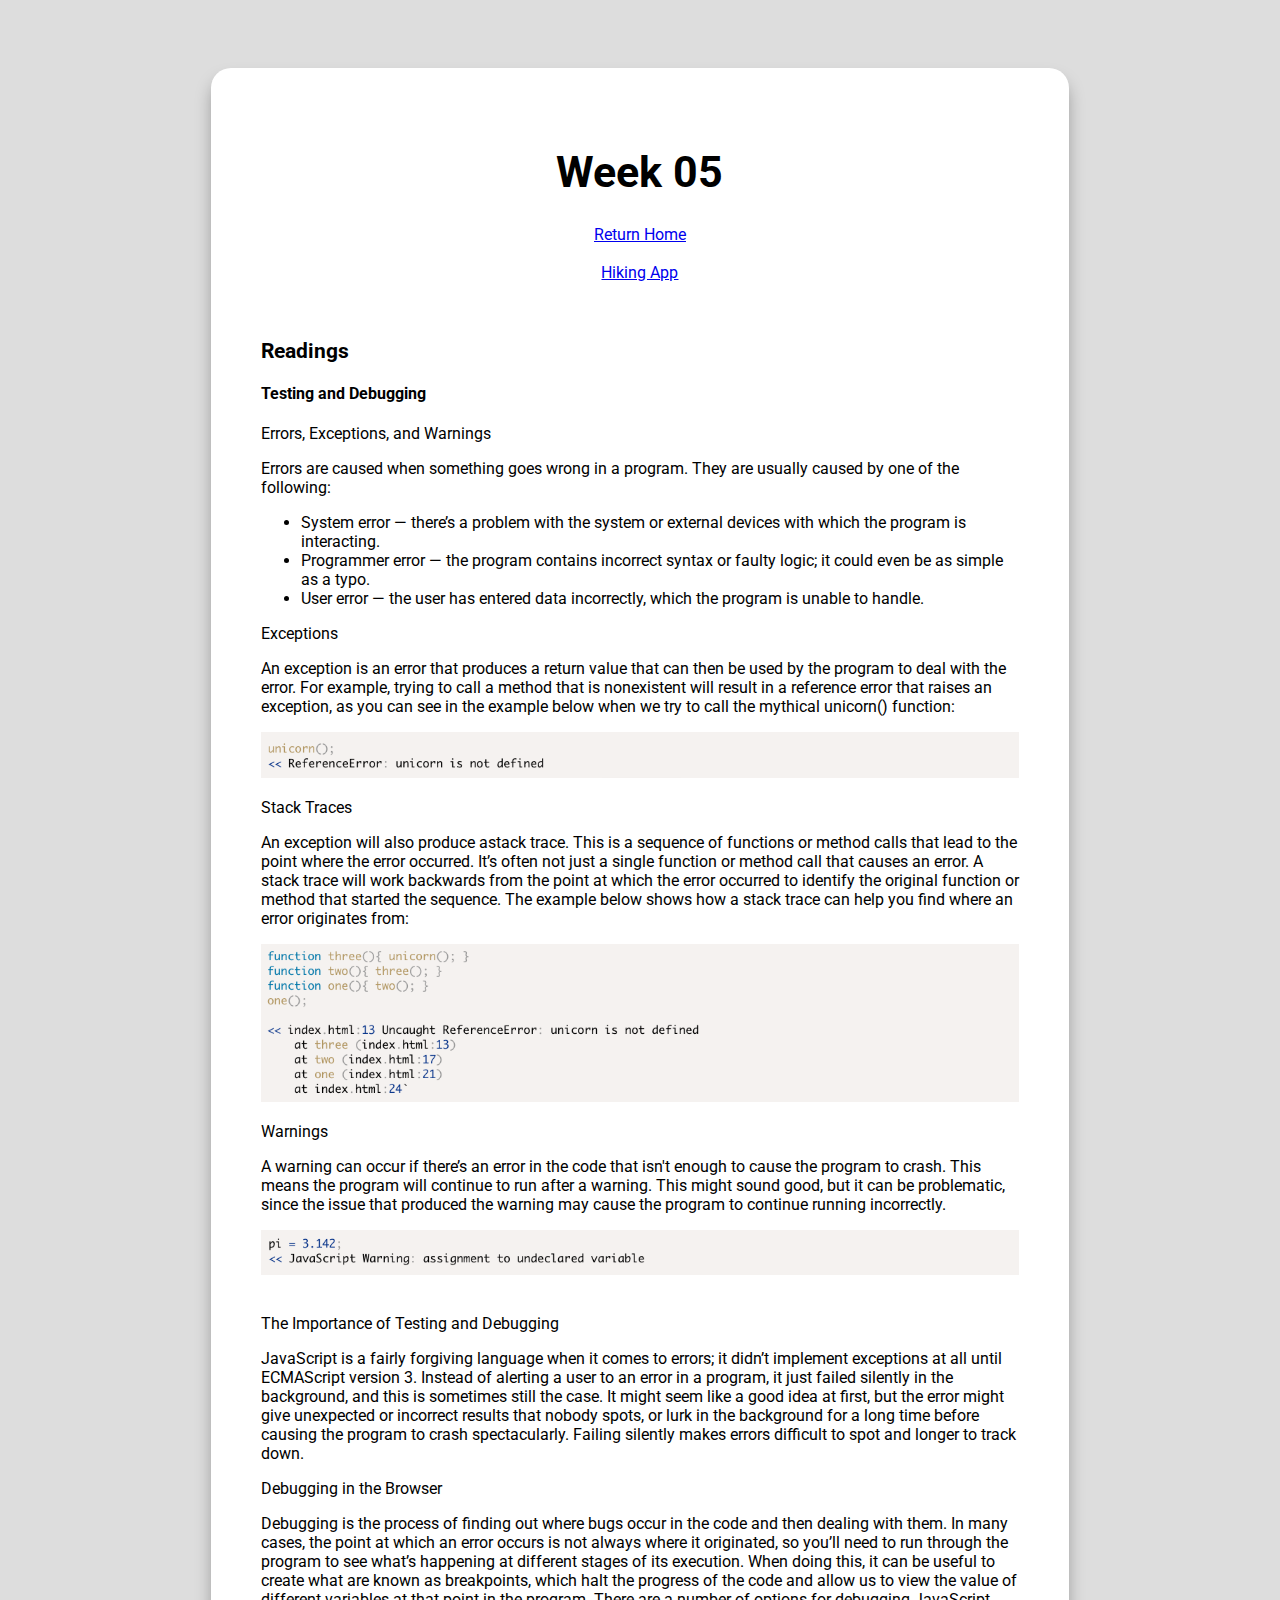
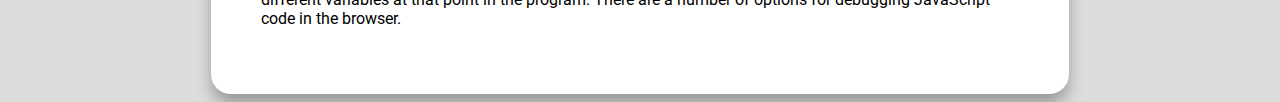
<file: week05.html>
<!DOCTYPE html>
<html lang="en">

<head>
    <meta charset="UTF-8">
    <meta name="viewport" content="width=device-width, initial-scale=1.0">
    <title>WDD 330 Portfolio | Arturo Ocampo</title>

    <link rel="stylesheet" href="css/styles.css">
</head>

<body>
    <section class="box">
        <h1>Week 05</h1>
        <a href="index.html">Return Home</a><br><br>
        <a href="https://repl.it/@CIT260/WDD-w05#index.html">Hiking App</a><br>
        <br>
        <br>
        <article>
            <h2>Readings</h2>
            <h4>Testing and Debugging</h4>
            <p>Errors, Exceptions, and Warnings</p>
            <p>Errors are caused when something goes wrong in a program. They are usually caused by one of the following:</p>
            <ul>
                <li>System error ― there’s a problem with the system or external devices with which the program is interacting.</li>
                <li>Programmer error ― the program contains incorrect syntax or faulty logic; it could even be as simple as a typo.</li>
                <li>User error ― the user has entered data incorrectly, which the program is unable to handle.</li>
            </ul>
            <p>Exceptions</p>
            <p>An exception is an error that produces a return value that can then be used by the program to deal with the error. For example, trying to call a method that is nonexistent will result in a reference error that raises an exception, as you can
                see in the example below when we try to call the mythical unicorn() function:</p>
            <img class="img-fluid" src="images/img-w5-1.png" alt="...">
            <p>Stack Traces</p>
            <p>An exception will also produce astack trace. This is a sequence of functions or method calls that lead to the point where the error occurred. It’s often not just a single function or method call that causes an error. A stack trace will work
                backwards from the point at which the error occurred to identify the original function or method that started the sequence. The example below shows how a stack trace can help you find where an error originates from:</p>
            <img class="img-fluid" src="images/img-w5-2.png" alt="...">
            <p>Warnings</p>
            <p>A warning can occur if there’s an error in the code that isn't enough to cause the program to crash. This means the program will continue to run after a warning. This might sound good, but it can be problematic, since the issue that produced
                the warning may cause the program to continue running incorrectly.</p>
            <img class="img-fluid" src="images/img-w5-3.png" alt="...">
            <br>
            <br>
            <p>The Importance of Testing and Debugging</p>
            <p>JavaScript is a fairly forgiving language when it comes to errors; it didn’t implement exceptions at all until ECMAScript version 3. Instead of alerting a user to an error in a program, it just failed silently in the background, and this is
                sometimes still the case. It might seem like a good idea at first, but the error might give unexpected or incorrect results that nobody spots, or lurk in the background for a long time before causing the program to crash spectacularly.
                Failing silently makes errors difficult to spot and longer to track down.</p>
            <p>Debugging in the Browser</p>
            <p>Debugging is the process of finding out where bugs occur in the code and then dealing with them. In many cases, the point at which an error occurs is not always where it originated, so you’ll need to run through the program to see what’s happening
                at different stages of its execution. When doing this, it can be useful to create what are known as breakpoints, which halt the progress of the code and allow us to view the value of different variables at that point in the program. There
                are a number of options for debugging JavaScript code in the browser.</p>
        </article>
    </section>
</body>

</html>
</file>
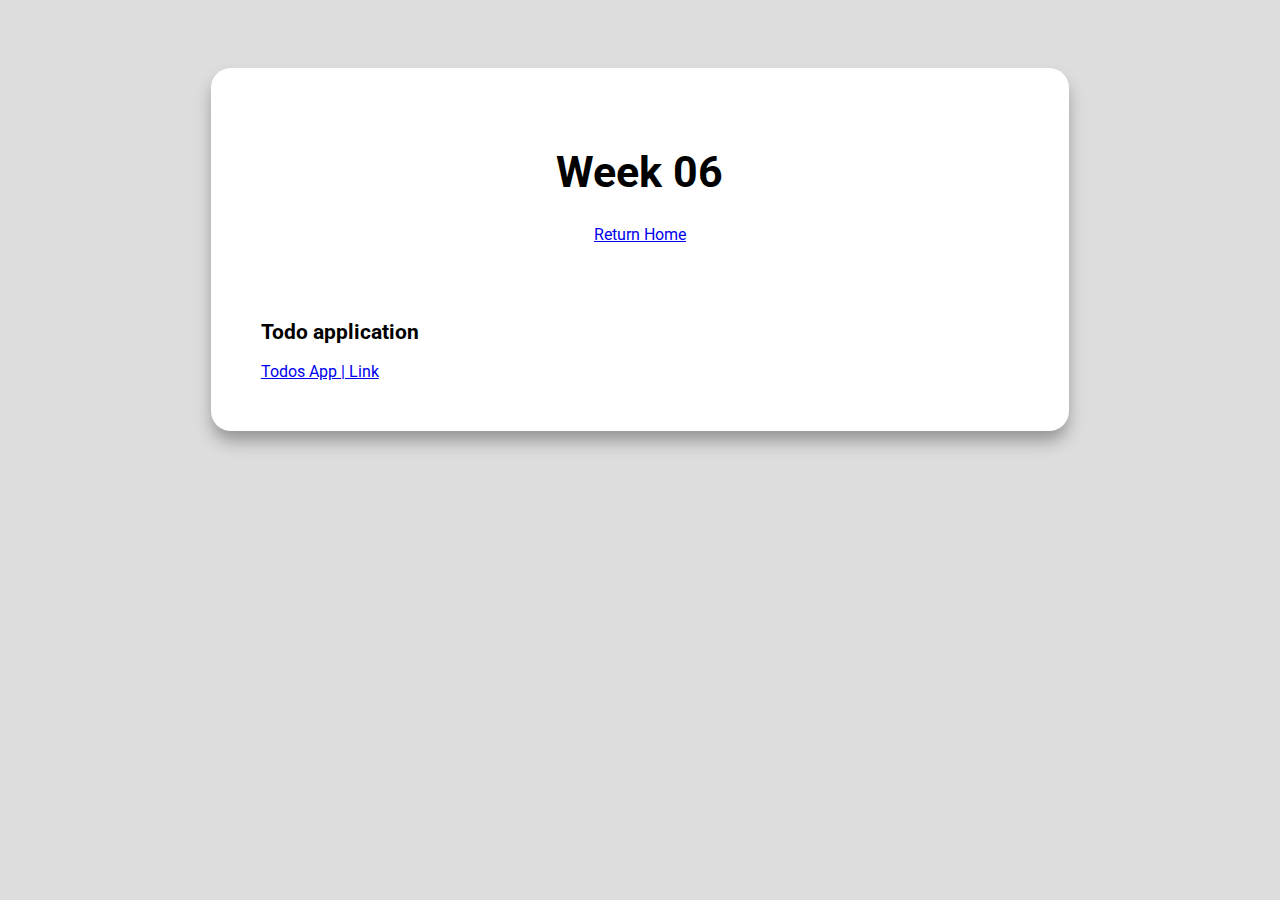
<file: week06.html>
<!DOCTYPE html>
<html lang="en">

<head>
    <meta charset="UTF-8">
    <meta name="viewport" content="width=device-width, initial-scale=1.0">
    <title>WDD 330 Portfolio | Arturo Ocampo</title>

    <link rel="stylesheet" href="css/styles.css">
</head>

<body>
    <section class="box">
        <h1>Week 06</h1>
        <a href="index.html">Return Home</a><br><br>
        <br>
        <br>
        <article>
            <h2>Todo application</h2>
            <a href="TodosProject/index.html">Todos App | Link</a><br>
        </article>
    </section>
</body>

</html>
</file>
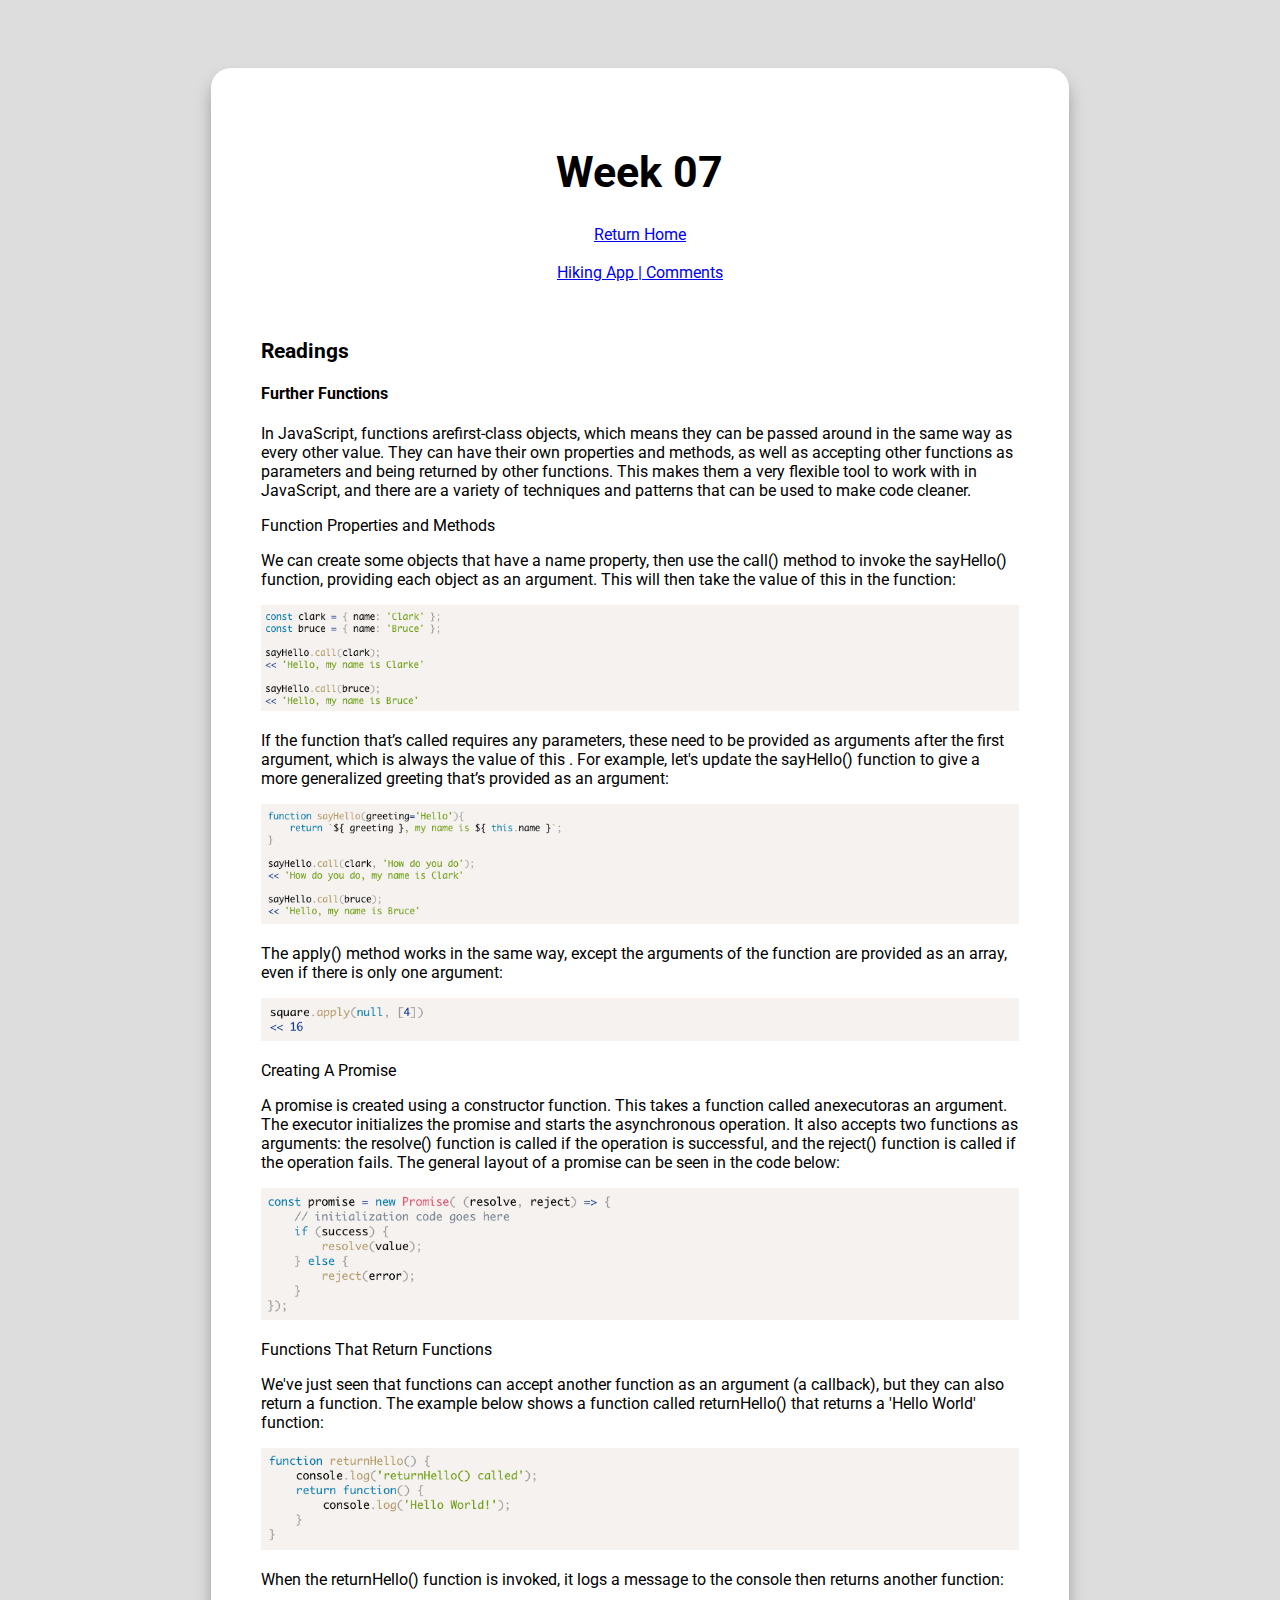
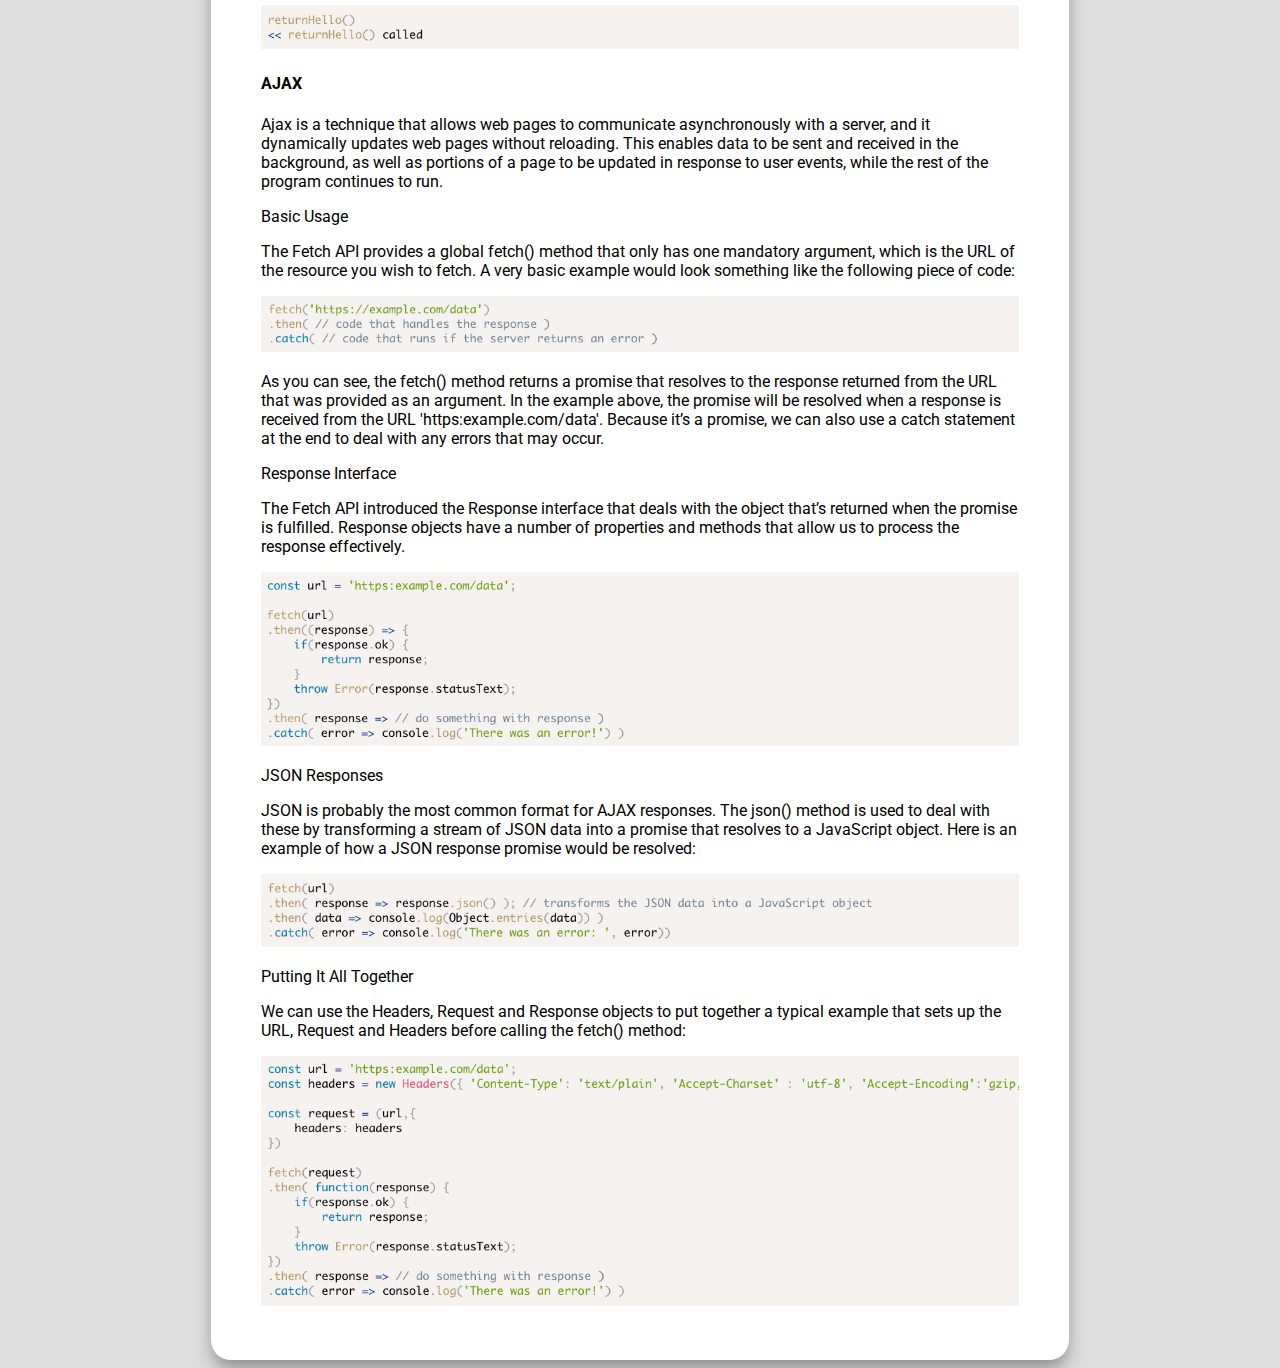
<file: week07.html>
<!DOCTYPE html>
<html lang="en">

<head>
    <meta charset="UTF-8">
    <meta name="viewport" content="width=device-width, initial-scale=1.0">
    <title>WDD 330 Portfolio | Arturo Ocampo</title>

    <link rel="stylesheet" href="css/styles.css">
</head>

<body>
    <section class="box">
        <h1>Week 07</h1>
        <a href="index.html">Return Home</a><br><br>
        <a href="https://repl.it/@CIT260/WDD-w07#index.html">Hiking App | Comments</a><br>
        <br>
        <br>
        <article>
            <h2>Readings</h2>
            <h4>Further Functions</h4>
            <p>In JavaScript, functions arefirst-class objects, which means they can be passed around in the same way as every other value. They can have their own properties and methods, as well as accepting other functions as parameters and being returned
                by other functions. This makes them a very flexible tool to work with in JavaScript, and there are a variety of techniques and patterns that can be used to make code cleaner.</p>
            <p>Function Properties and Methods</p>
            <p>We can create some objects that have a name property, then use the call() method to invoke the sayHello() function, providing each object as an argument. This will then take the value of this in the function:</p>
            <img class="img-fluid" src="images/img-w7-1.png" alt="...">
            <p>If the function that’s called requires any parameters, these need to be provided as arguments after the first argument, which is always the value of this . For example, let's update the sayHello() function to give a more generalized greeting
                that’s provided as an argument:</p>
            <img class="img-fluid" src="images/img-w7-2.png" alt="...">
            <p>The apply() method works in the same way, except the arguments of the function are provided as an array, even if there is only one argument:</p>
            <img class="img-fluid" src="images/img-w7-3.png" alt="...">
            <p>Creating A Promise</p>
            <p>A promise is created using a constructor function. This takes a function called anexecutoras an argument. The executor initializes the promise and starts the asynchronous operation. It also accepts two functions as arguments: the resolve()
                function is called if the operation is successful, and the reject() function is called if the operation fails. The general layout of a promise can be seen in the code below:</p>
            <img class="img-fluid" src="images/img-w7-4.png" alt="...">
            <p>Functions That Return Functions</p>
            <p>We've just seen that functions can accept another function as an argument (a callback), but they can also return a function. The example below shows a function called returnHello() that returns a 'Hello World' function:</p>
            <img class="img-fluid" src="images/img-w7-5.png" alt="...">
            <p>When the returnHello() function is invoked, it logs a message to the console then returns another function:</p>
            <img class="img-fluid" src="images/img-w7-6.png" alt="...">
            <br>
            <h4>AJAX</h4>
            <p>Ajax is a technique that allows web pages to communicate asynchronously with a server, and it dynamically updates web pages without reloading. This enables data to be sent and received in the background, as well as portions of a page to be
                updated in response to user events, while the rest of the program continues to run.</p>
            <p>Basic Usage</p>
            <p>The Fetch API provides a global fetch() method that only has one mandatory argument, which is the URL of the resource you wish to fetch. A very basic example would look something like the following piece of code:</p>
            <img class="img-fluid" src="images/img-w7-7.png" alt="...">
            <p>As you can see, the fetch() method returns a promise that resolves to the response returned from the URL that was provided as an argument. In the example above, the promise will be resolved when a response is received from the URL 'https:example.com/data'.
                Because it’s a promise, we can also use a catch statement at the end to deal with any errors that may occur.</p>
            <p>Response Interface</p>
            <p>The Fetch API introduced the Response interface that deals with the object that’s returned when the promise is fulfilled. Response objects have a number of properties and methods that allow us to process the response effectively.</p>
            <img class="img-fluid" src="images/img-w7-8.png" alt="...">
            <p>JSON Responses</p>
            <p>JSON is probably the most common format for AJAX responses. The json() method is used to deal with these by transforming a stream of JSON data into a promise that resolves to a JavaScript object. Here is an example of how a JSON response promise
                would be resolved:</p>
            <img class="img-fluid" src="images/img-w7-9.png" alt="...">
            <p>Putting It All Together</p>
            <p>We can use the Headers, Request and Response objects to put together a typical example that sets up the URL, Request and Headers before calling the fetch() method:</p>
            <img class="img-fluid" src="images/img-w7-10.png" alt="...">
        </article>
    </section>
</body>

</html>
</file>
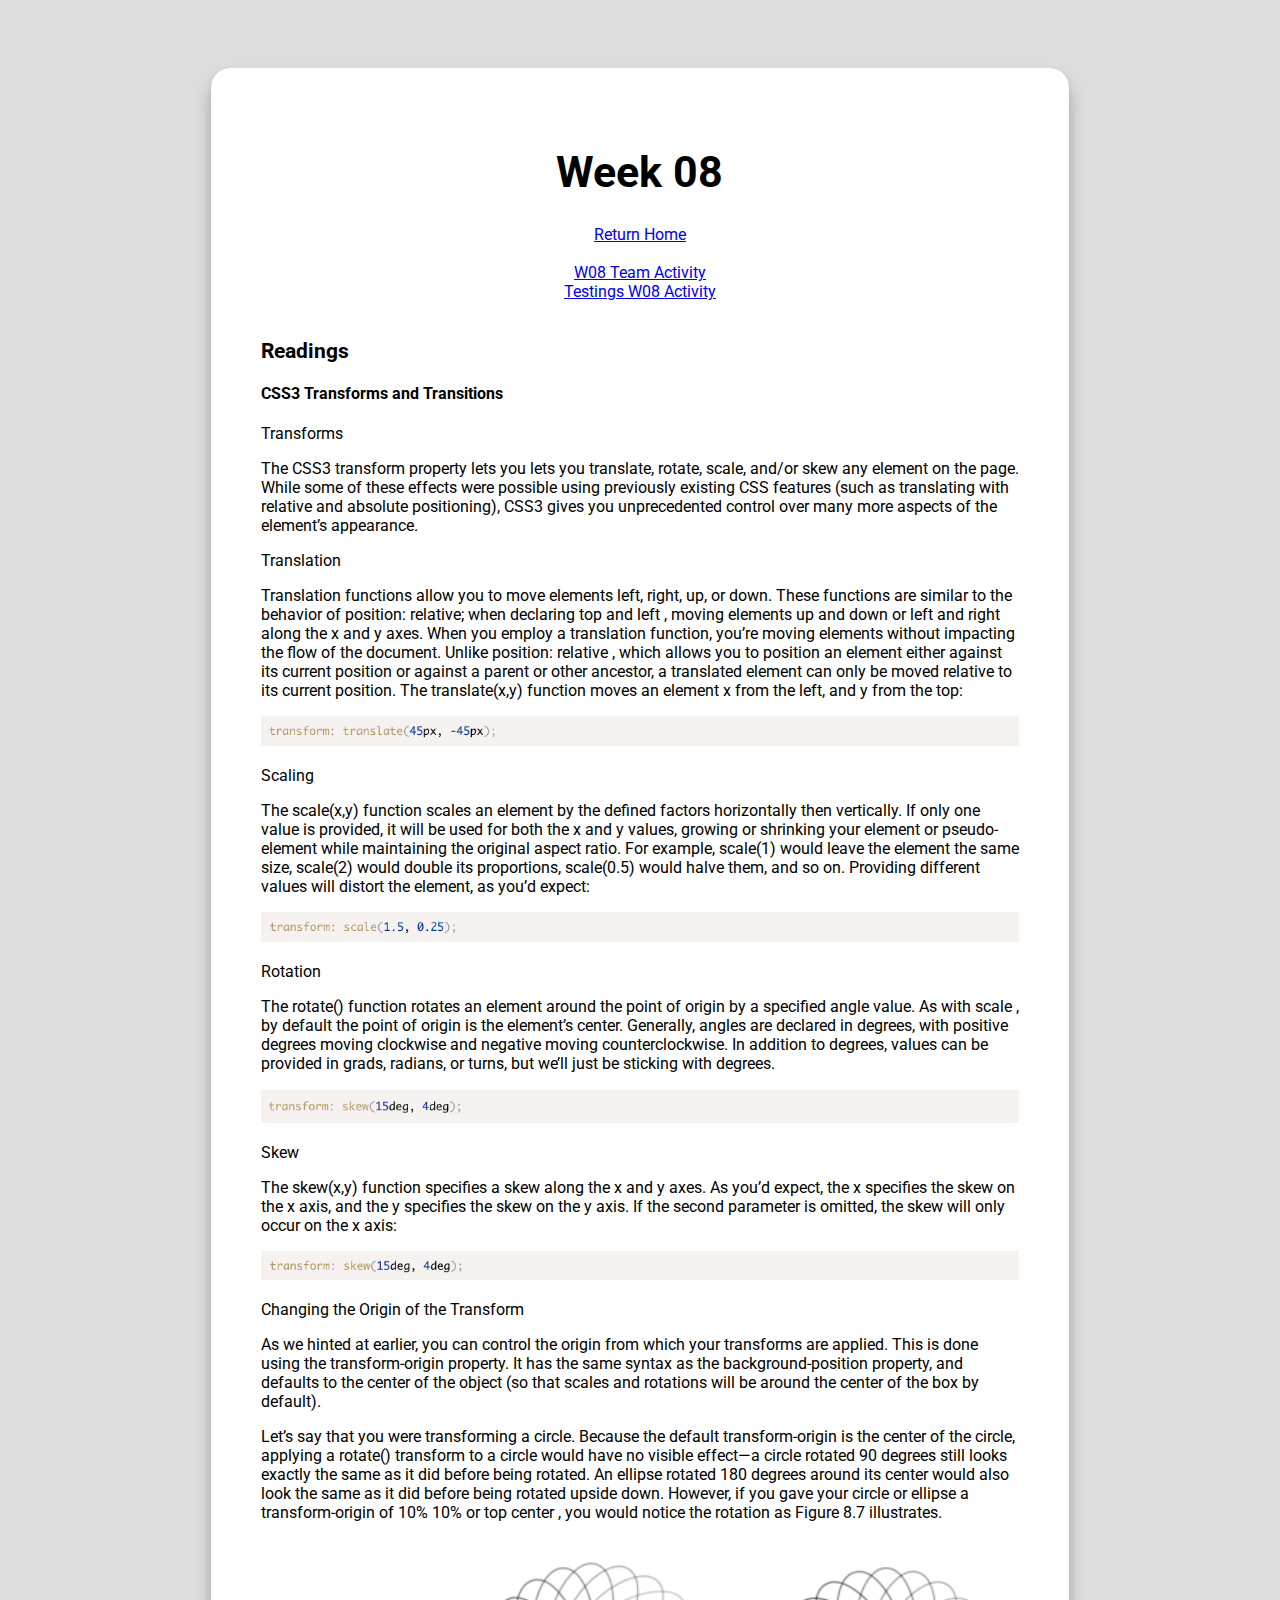
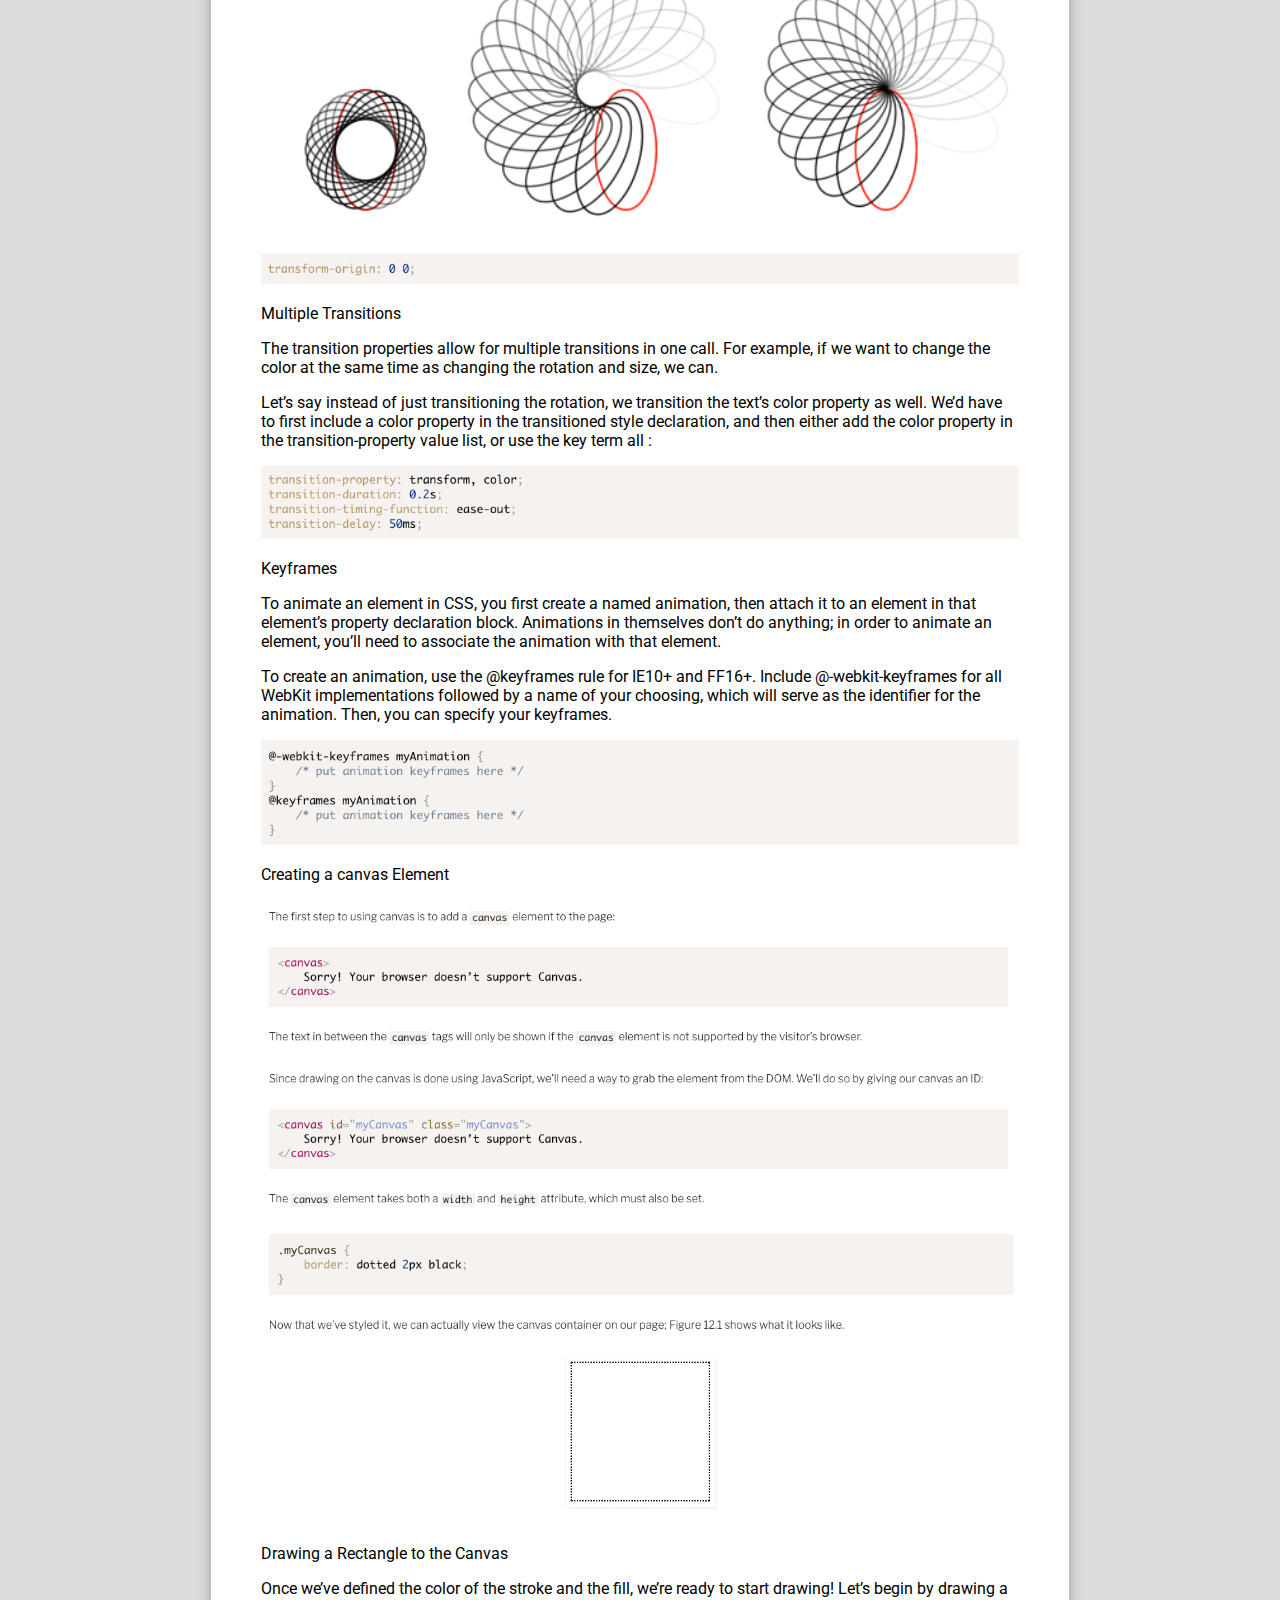
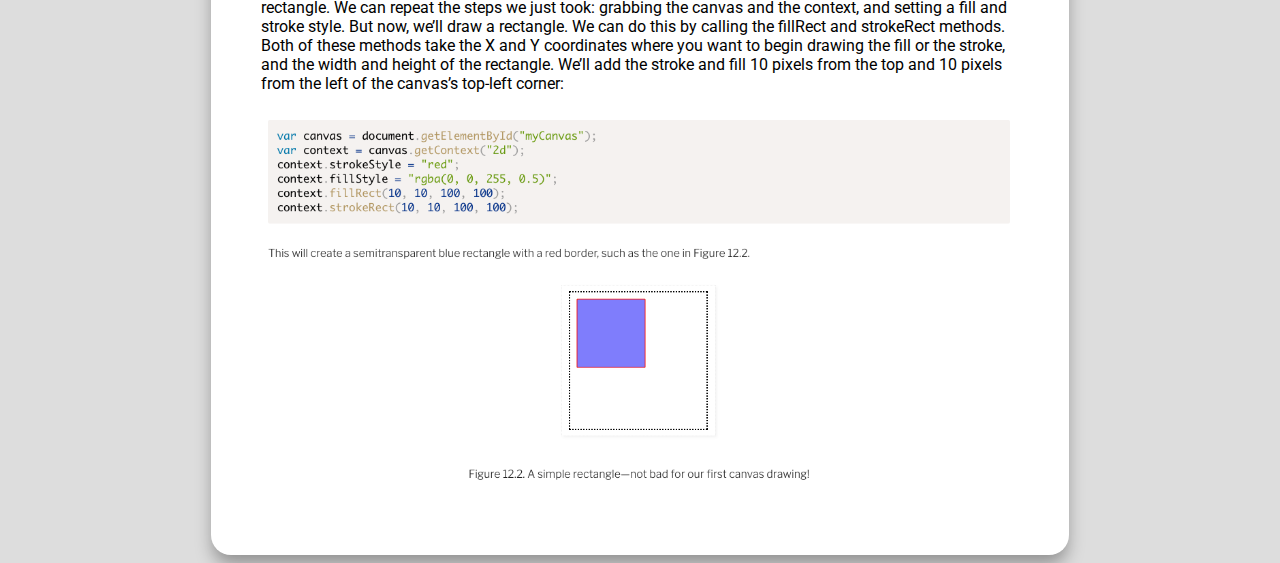
<file: week08.html>
<!DOCTYPE html>
<html lang="en">

<head>
    <meta charset="UTF-8">
    <meta name="viewport" content="width=device-width, initial-scale=1.0">
    <title>WDD 330 Portfolio | Arturo Ocampo</title>

    <link rel="stylesheet" href="css/styles.css">
</head>

<body>
    <section class="box">
        <h1>Week 08</h1>
        <a href="index.html">Return Home</a><br><br>
        <a href="https://repl.it/@CIT260/WDD-w08#index.html">W08 Team Activity</a><br>
        <a href="W08Activity/index.html">Testings W08 Activity</a>
        <br>
        <br>
        <article>
            <h2>Readings</h2>
            <h4>CSS3 Transforms and Transitions</h4>
            <p>Transforms</p>
            <p>The CSS3 transform property lets you lets you translate, rotate, scale, and/or skew any element on the page. While some of these effects were possible using previously existing CSS features (such as translating with relative and absolute positioning),
                CSS3 gives you unprecedented control over many more aspects of the element’s appearance.</p>
            <p>Translation</p>
            <p>Translation functions allow you to move elements left, right, up, or down. These functions are similar to the behavior of position: relative; when declaring top and left , moving elements up and down or left and right along the x and y axes.
                When you employ a translation function, you’re moving elements without impacting the flow of the document. Unlike position: relative , which allows you to position an element either against its current position or against a parent or other
                ancestor, a translated element can only be moved relative to its current position. The translate(x,y) function moves an element x from the left, and y from the top:</p>
            <img class="img-fluid" src="images/img-w8-01.png" alt="...">
            <br>
            <p>Scaling</p>
            <p>The scale(x,y) function scales an element by the defined factors horizontally then vertically. If only one value is provided, it will be used for both the x and y values, growing or shrinking your element or pseudo-element while maintaining
                the original aspect ratio. For example, scale(1) would leave the element the same size, scale(2) would double its proportions, scale(0.5) would halve them, and so on. Providing different values will distort the element, as you’d expect:</p>
            <img class="img-fluid" src="images/img-w8-02.png" alt="...">
            <br>
            <p>Rotation</p>
            <p>The rotate() function rotates an element around the point of origin by a specified angle value. As with scale , by default the point of origin is the element’s center. Generally, angles are declared in degrees, with positive degrees moving
                clockwise and negative moving counterclockwise. In addition to degrees, values can be provided in grads, radians, or turns, but we’ll just be sticking with degrees.</p>
            <img class="img-fluid" src="images/img-w8-03.png" alt="...">
            <br>
            <p>Skew</p>
            <p>The skew(x,y) function specifies a skew along the x and y axes. As you’d expect, the x specifies the skew on the x axis, and the y specifies the skew on the y axis. If the second parameter is omitted, the skew will only occur on the x axis:</p>
            <img class="img-fluid" src="images/img-w8-04.png" alt="...">
            <br>
            <p>Changing the Origin of the Transform</p>
            <p>As we hinted at earlier, you can control the origin from which your transforms are applied. This is done using the transform-origin property. It has the same syntax as the background-position property, and defaults to the center of the object
                (so that scales and rotations will be around the center of the box by default).</p>
            <p>Let’s say that you were transforming a circle. Because the default transform-origin is the center of the circle, applying a rotate() transform to a circle would have no visible effect—a circle rotated 90 degrees still looks exactly the same
                as it did before being rotated. An ellipse rotated 180 degrees around its center would also look the same as it did before being rotated upside down. However, if you gave your circle or ellipse a transform-origin of 10% 10% or top center
                , you would notice the rotation as Figure 8.7 illustrates.</p>
            <img class="img-fluid" src="images/img-w8-05.png" alt="...">
            <img class="img-fluid" src="images/img-w8-06.png" alt="...">
            <br>
            <p>Multiple Transitions</p>
            <p>The transition properties allow for multiple transitions in one call. For example, if we want to change the color at the same time as changing the rotation and size, we can.</p>
            <p>Let’s say instead of just transitioning the rotation, we transition the text’s color property as well. We’d have to first include a color property in the transitioned style declaration, and then either add the color property in the transition-property
                value list, or use the key term all :</p>
            <img class="img-fluid" src="images/img-w8-07.png" alt="...">
            <br>
            <p>Keyframes</p>
            <p>To animate an element in CSS, you first create a named animation, then attach it to an element in that element’s property declaration block. Animations in themselves don’t do anything; in order to animate an element, you’ll need to associate
                the animation with that element.</p>
            <p>To create an animation, use the @keyframes rule for IE10+ and FF16+. Include @-webkit-keyframes for all WebKit implementations followed by a name of your choosing, which will serve as the identifier for the animation. Then, you can specify
                your keyframes.</p>
            <img class="img-fluid" src="images/img-w8-08.png" alt="...">
            <br>
            <p>Creating a canvas Element</p>
            <img class="img-fluid" src="images/img-w8-10.png" alt="...">
            <img class="img-fluid" src="images/img-w8-11.png" alt="...">
            <p>Drawing a Rectangle to the Canvas</p>
            <p>Once we’ve defined the color of the stroke and the fill, we’re ready to start drawing! Let’s begin by drawing a rectangle. We can repeat the steps we just took: grabbing the canvas and the context, and setting a fill and stroke style. But
                now, we’ll draw a rectangle. We can do this by calling the fillRect and strokeRect methods. Both of these methods take the X and Y coordinates where you want to begin drawing the fill or the stroke, and the width and height of the rectangle.
                We’ll add the stroke and fill 10 pixels from the top and 10 pixels from the left of the canvas’s top-left corner:</p>
            <img class="img-fluid" src="images/img-w8-09.png" alt="...">

        </article>
    </section>
</body>

</html>
</file>
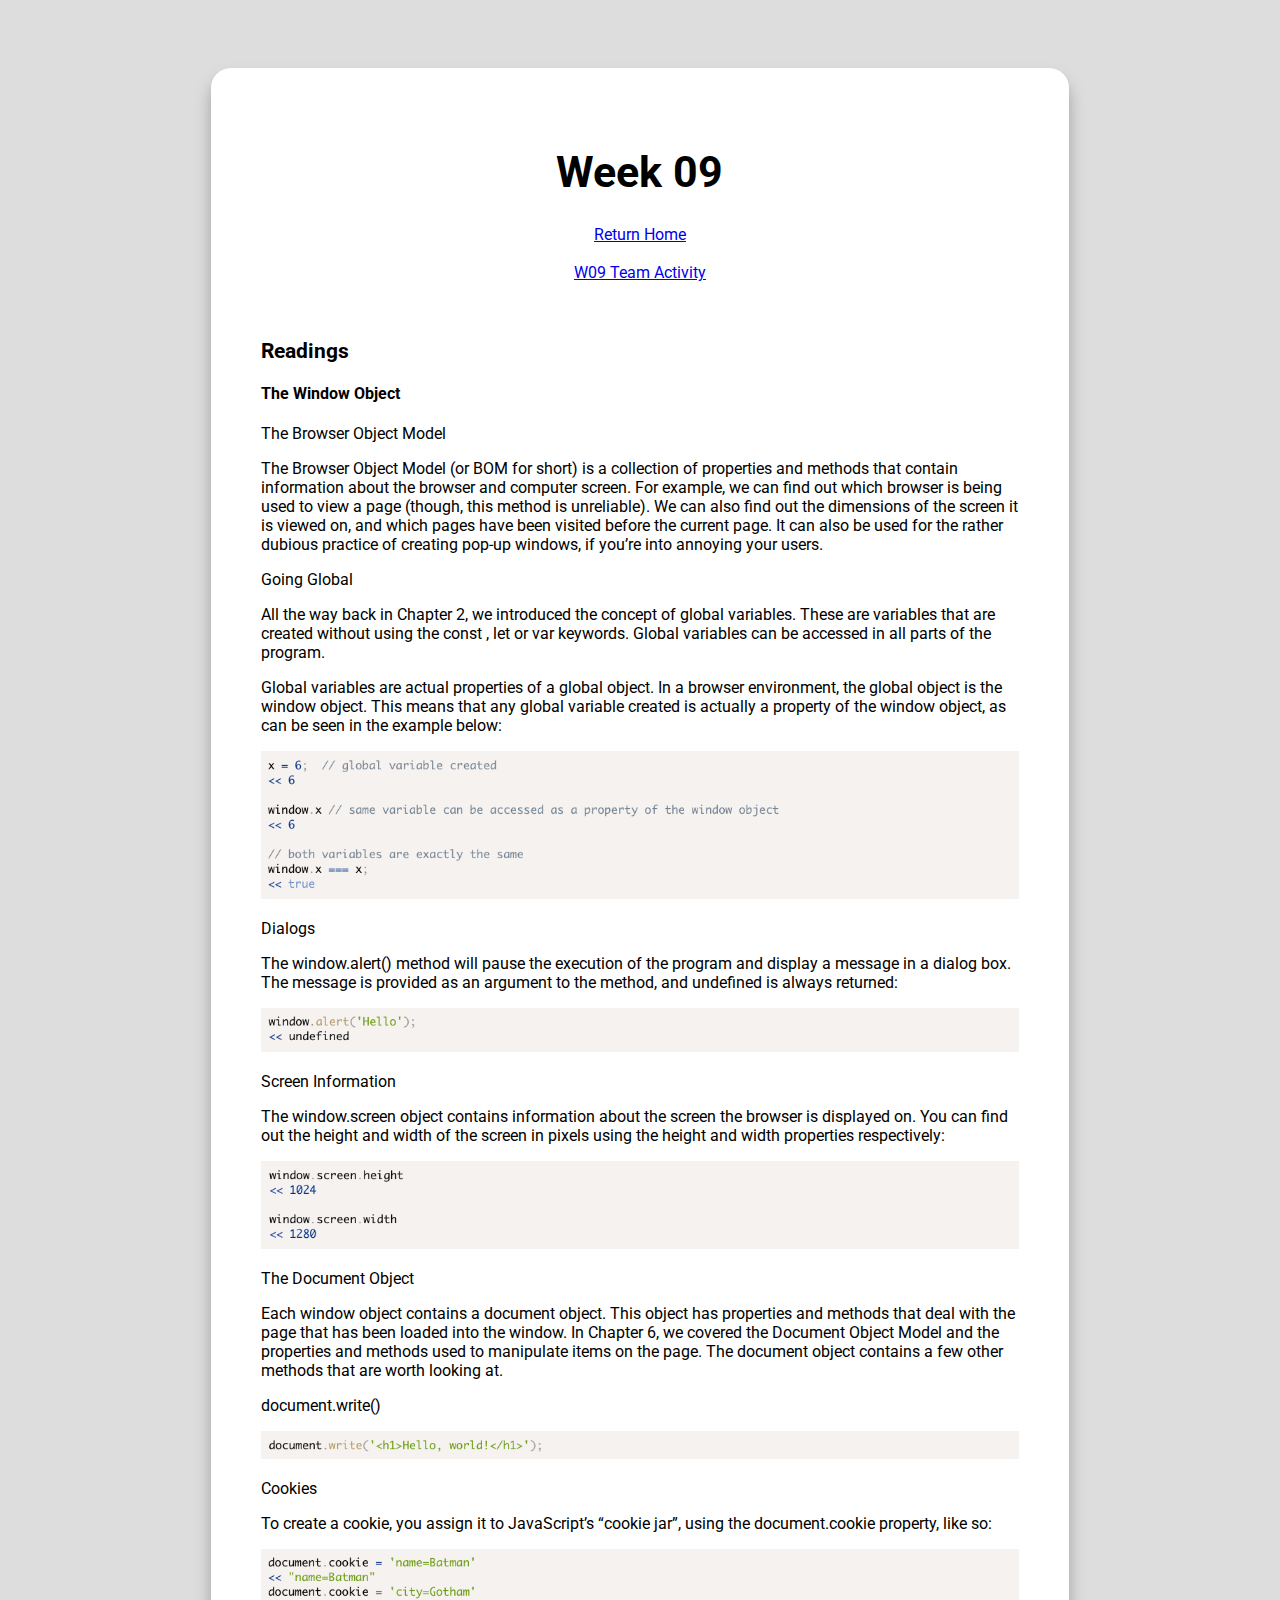
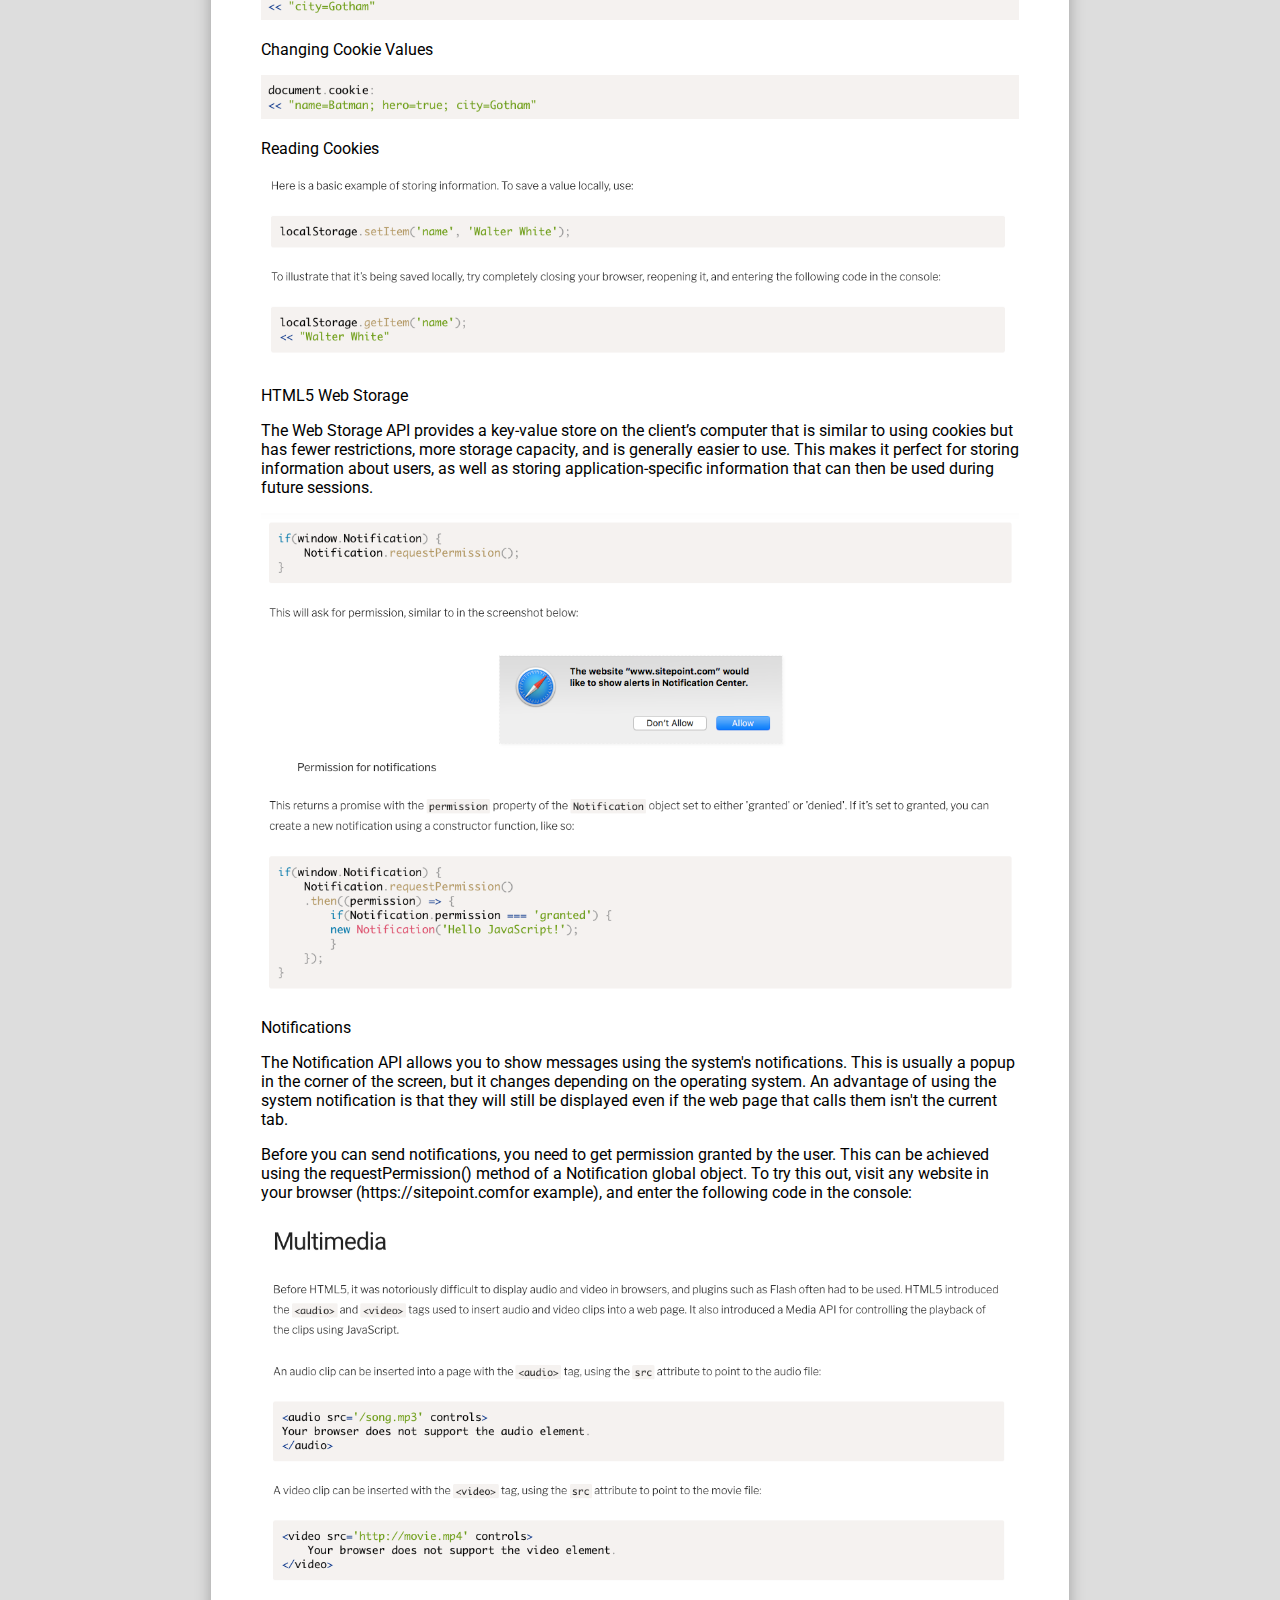
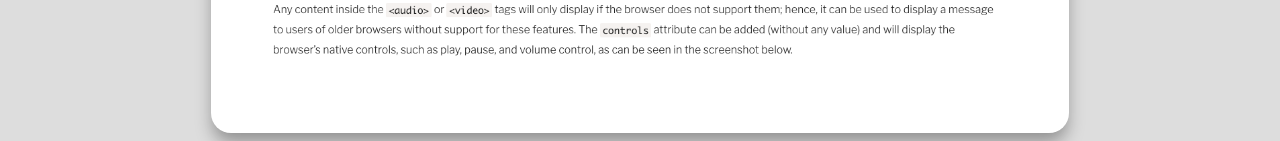
<file: week09.html>
<!DOCTYPE html>
<html lang="en">

<head>
    <meta charset="UTF-8">
    <meta name="viewport" content="width=device-width, initial-scale=1.0">
    <title>WDD 330 Portfolio | Arturo Ocampo</title>

    <link rel="stylesheet" href="css/styles.css">
</head>

<body>
    <section class="box">
        <h1>Week 09</h1>
        <a href="index.html">Return Home</a><br><br>
        <a href="javascript30-drums/index-START.html">W09 Team Activity</a><br>
        <br>
        <br>
        <article>
            <h2>Readings</h2>
            <h4>The Window Object</h4>
            <p>The Browser Object Model</p>
            <p>The Browser Object Model (or BOM for short) is a collection of properties and methods that contain information about the browser and computer screen. For example, we can find out which browser is being used to view a page (though, this method
                is unreliable). We can also find out the dimensions of the screen it is viewed on, and which pages have been visited before the current page. It can also be used for the rather dubious practice of creating pop-up windows, if you’re into
                annoying your users.</p>
            <p>Going Global</p>
            <p>All the way back in Chapter 2, we introduced the concept of global variables. These are variables that are created without using the const , let or var keywords. Global variables can be accessed in all parts of the program.</p>
            <p>Global variables are actual properties of a global object. In a browser environment, the global object is the window object. This means that any global variable created is actually a property of the window object, as can be seen in the example
                below:
            </p>
            <img class="img-fluid" src="images/img-w9-01.png" alt="...">
            <p>Dialogs</p>
            <p>The window.alert() method will pause the execution of the program and display a message in a dialog box. The message is provided as an argument to the method, and undefined is always returned:</p>
            <img class="img-fluid" src="images/img-w9-02.png" alt="...">
            <p>Screen Information</p>
            <p>The window.screen object contains information about the screen the browser is displayed on. You can find out the height and width of the screen in pixels using the height and width properties respectively:</p>
            <img class="img-fluid" src="images/img-w9-03.png" alt="...">
            <p>The Document Object</p>
            <p>Each window object contains a document object. This object has properties and methods that deal with the page that has been loaded into the window. In Chapter 6, we covered the Document Object Model and the properties and methods used to manipulate
                items on the page. The document object contains a few other methods that are worth looking at.</p>
            <p>document.write()</p>
            <img class="img-fluid" src="images/img-w9-04.png" alt="...">
            <p>Cookies</p>
            <p>To create a cookie, you assign it to JavaScript’s “cookie jar”, using the document.cookie property, like so:</p>
            <img class="img-fluid" src="images/img-w9-05.png" alt="...">
            <p>Changing Cookie Values</p>
            <img class="img-fluid" src="images/img-w9-06.png" alt="...">
            <p>Reading Cookies</p>
            <img class="img-fluid" src="images/img-w9-07.png" alt="...">
            <p>HTML5 Web Storage</p>
            <p>The Web Storage API provides a key-value store on the client’s computer that is similar to using cookies but has fewer restrictions, more storage capacity, and is generally easier to use. This makes it perfect for storing information about
                users, as well as storing application-specific information that can then be used during future sessions.</p>
            <img class="img-fluid" src="images/img-w9-08.png" alt="...">
            <p>Notifications</p>
            <p>The Notification API allows you to show messages using the system's notifications. This is usually a popup in the corner of the screen, but it changes depending on the operating system. An advantage of using the system notification is that
                they will still be displayed even if the web page that calls them isn't the current tab.</p>
            <p>Before you can send notifications, you need to get permission granted by the user. This can be achieved using the requestPermission() method of a Notification global object. To try this out, visit any website in your browser (https://sitepoint.comfor
                example), and enter the following code in the console:</p>
            <img class="img-fluid" src="images/img-w9-09.png" alt="...">
        </article>
    </section>
</body>

</html>
</file>
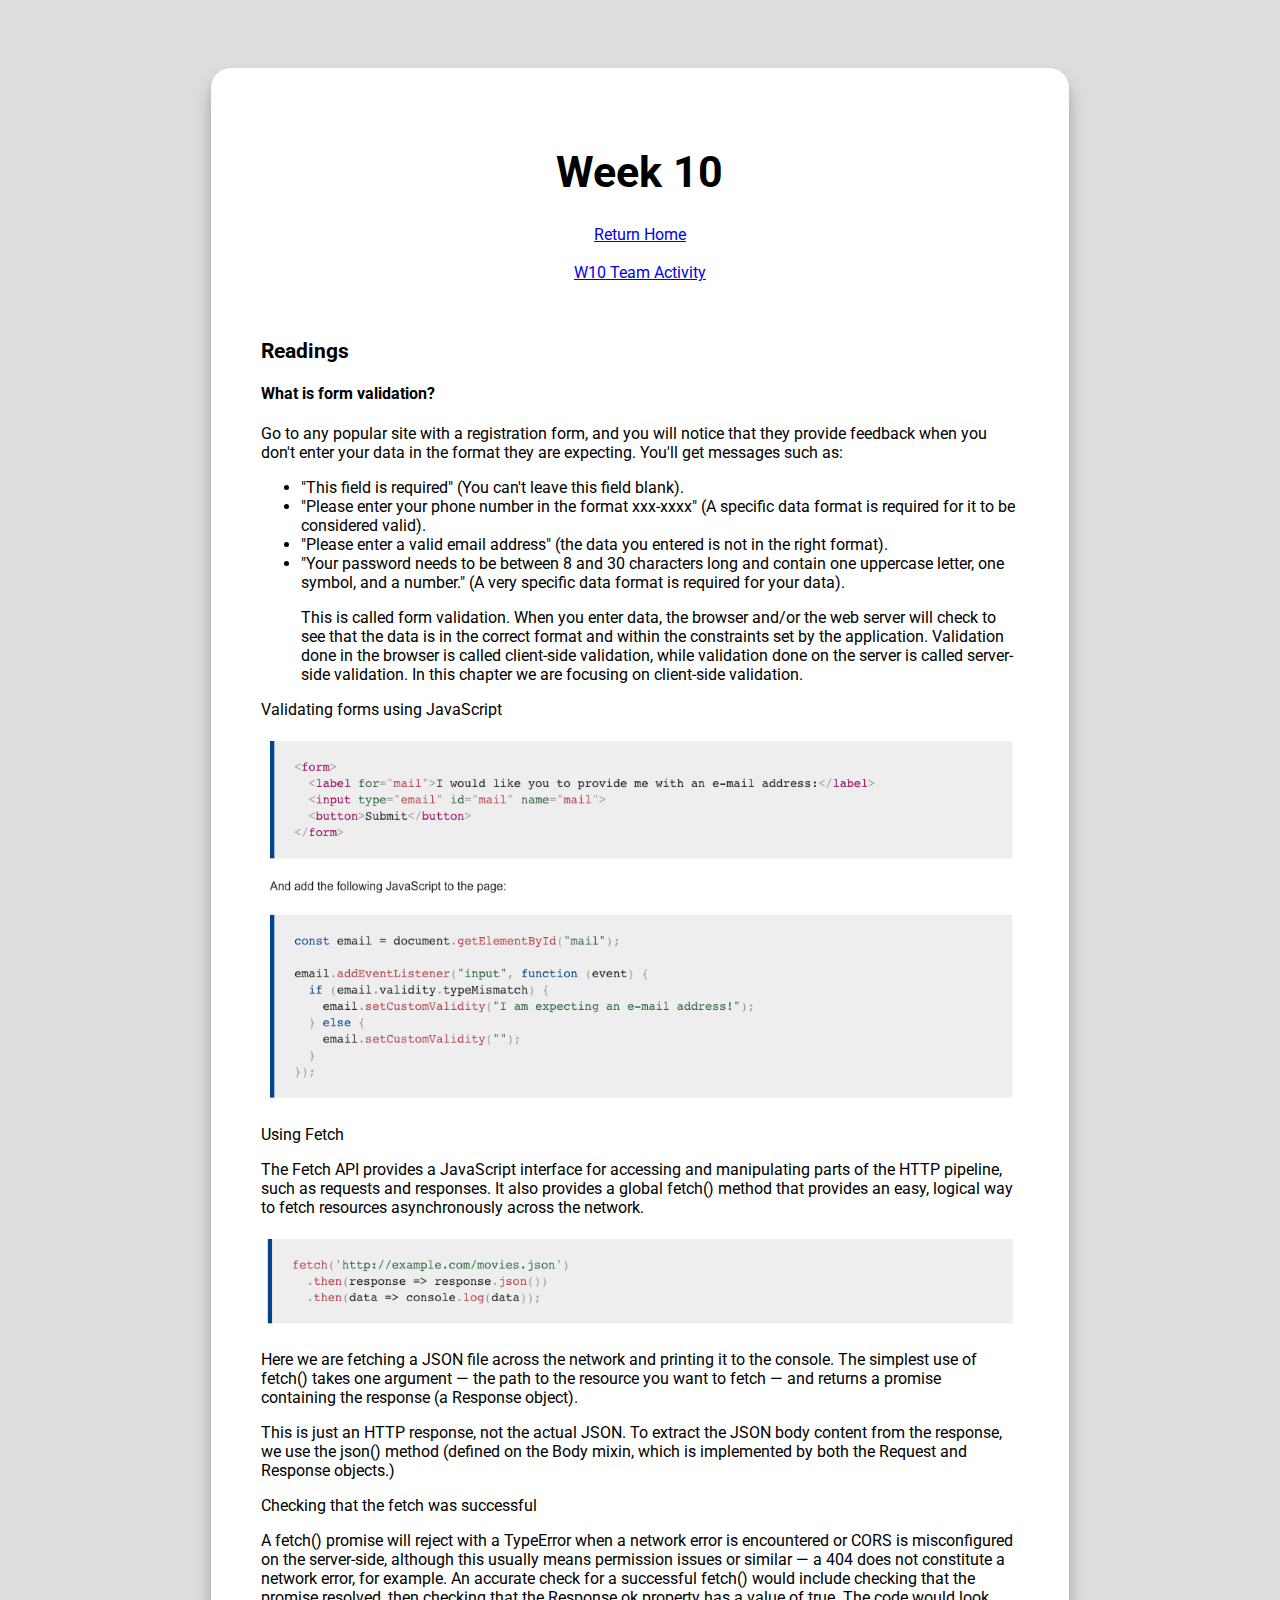
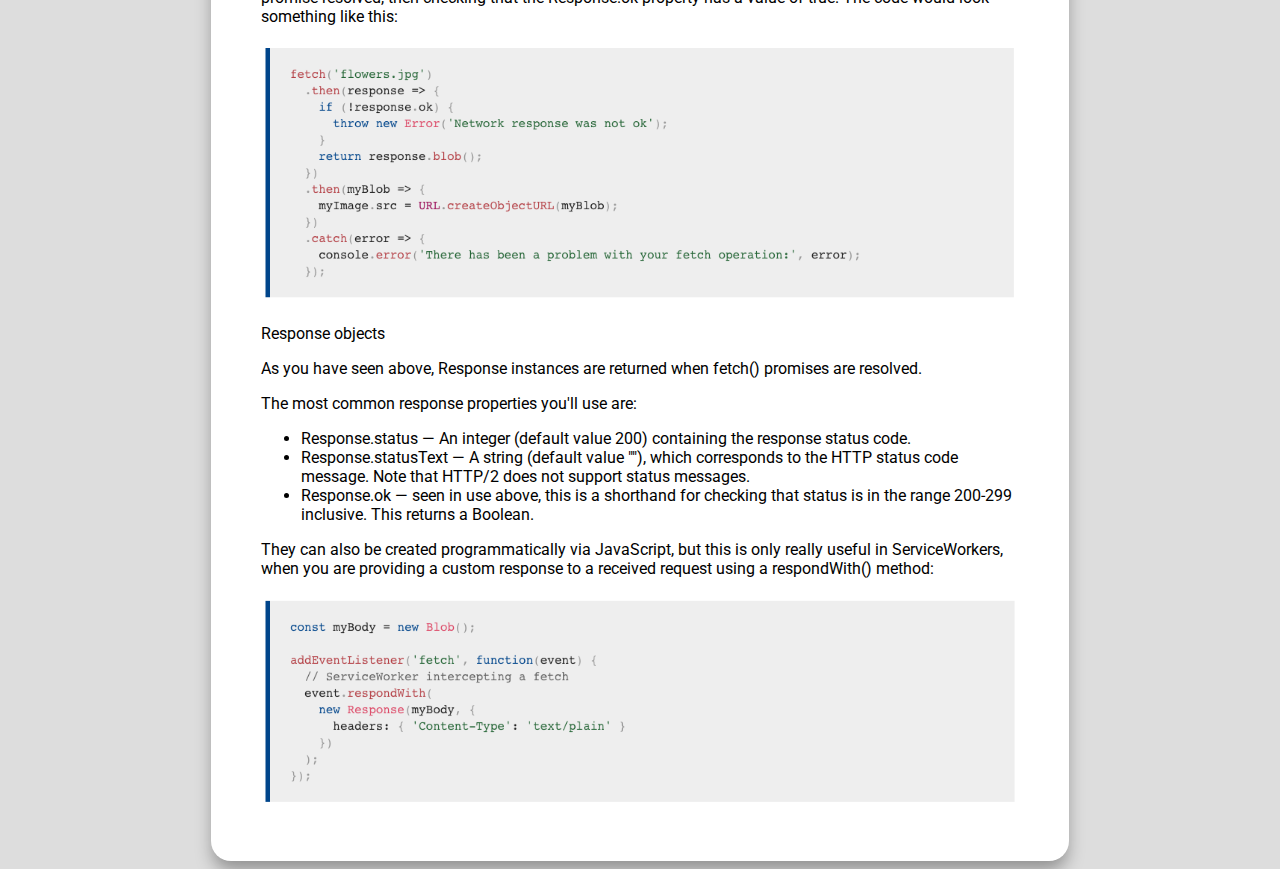
<file: week10.html>
<!DOCTYPE html>
<html lang="en">

<head>
    <meta charset="UTF-8">
    <meta name="viewport" content="width=device-width, initial-scale=1.0">
    <title>WDD 330 Portfolio | Arturo Ocampo</title>

    <link rel="stylesheet" href="css/styles.css">
</head>

<body>
    <section class="box">
        <h1>Week 10</h1>
        <a href="index.html">Return Home</a><br><br>
        <a href="https://arturoocampo.com/proyectos/w10/index.html">W10 Team Activity</a><br>
        <br>
        <br>
        <article>
            <h2>Readings</h2>
            <h4>What is form validation?</h4>
            <p>Go to any popular site with a registration form, and you will notice that they provide feedback when you don't enter your data in the format they are expecting. You'll get messages such as:</p>
            <ul>
                <li>"This field is required" (You can't leave this field blank).</li>
                <li>"Please enter your phone number in the format xxx-xxxx" (A specific data format is required for it to be considered valid).</li>
                <li>"Please enter a valid email address" (the data you entered is not in the right format).</li>
                <li>"Your password needs to be between 8 and 30 characters long and contain one uppercase letter, one symbol, and a number." (A very specific data format is required for your data).</li>
                <p>This is called form validation. When you enter data, the browser and/or the web server will check to see that the data is in the correct format and within the constraints set by the application. Validation done in the browser is called
                    client-side validation, while validation done on the server is called server-side validation. In this chapter we are focusing on client-side validation.</p>
            </ul>
            <p>Validating forms using JavaScript</p>
            <img class="img-fluid" src="images/img-w10-01.png" alt="...">
            <br>
            <p>Using Fetch</p>
            <p>The Fetch API provides a JavaScript interface for accessing and manipulating parts of the HTTP pipeline, such as requests and responses. It also provides a global fetch() method that provides an easy, logical way to fetch resources asynchronously
                across the network.</p>
            <img class="img-fluid" src="images/img-w10-02.png" alt="...">
            <p>Here we are fetching a JSON file across the network and printing it to the console. The simplest use of fetch() takes one argument — the path to the resource you want to fetch — and returns a promise containing the response (a Response object).</p>
            <p>This is just an HTTP response, not the actual JSON. To extract the JSON body content from the response, we use the json() method (defined on the Body mixin, which is implemented by both the Request and Response objects.)</p>
            <p>Checking that the fetch was successful</p>
            <p>A fetch() promise will reject with a TypeError when a network error is encountered or CORS is misconfigured on the server-side, although this usually means permission issues or similar — a 404 does not constitute a network error, for example.
                An accurate check for a successful fetch() would include checking that the promise resolved, then checking that the Response.ok property has a value of true. The code would look something like this:</p>
            <img class="img-fluid" src="images/img-w10-03.png" alt="...">
            <p>Response objects</p>
            <p>As you have seen above, Response instances are returned when fetch() promises are resolved.</p>
            <p>The most common response properties you'll use are:</p>
            <ul>
                <li>Response.status — An integer (default value 200) containing the response status code.</li>
                <li>Response.statusText — A string (default value ""), which corresponds to the HTTP status code message. Note that HTTP/2 does not support status messages.</li>
                <li>Response.ok — seen in use above, this is a shorthand for checking that status is in the range 200-299 inclusive. This returns a Boolean.</li>
            </ul>
            <p>They can also be created programmatically via JavaScript, but this is only really useful in ServiceWorkers, when you are providing a custom response to a received request using a respondWith() method:</p>
            <img class="img-fluid" src="images/img-w10-04.png" alt="...">
        </article>
    </section>
</body>

</html>
</file>
<file: css/styles.css>
@import url('https://fonts.googleapis.com/css2?family=Roboto:wght@400;700&display=swap');
body {
    background-color: #dddddd;
    display: flex;
    justify-content: center;
    font-family: 'Roboto', sans-serif;
}

.box {
    width: 60%;
    height: auto;
    background-color: white;
    padding: 50px;
    text-align: center;
    margin-top: 60px;
    justify-content: center;
    /* Borders */
    border-radius: 20px 20px 20px 20px;
    -moz-border-radius: 20px 20px 20px 20px;
    -webkit-border-radius: 20px 20px 20px 20px;
    border: 0px solid #000000;
    /*Shadow*/
    -webkit-box-shadow: 0px 11px 17px -2px rgba(0, 0, 0, 0.35);
    -moz-box-shadow: 0px 11px 17px -2px rgba(0, 0, 0, 0.35);
    box-shadow: 0px 11px 17px -2px rgba(0, 0, 0, 0.35);
}

h1 {
    font-size: 32pt;
    font-weight: 700;
}

h2 {
    font-size: 16pt;
}

.cont-list {
    width: 100%;
    display: flex;
    justify-content: center;
}

.cont-list ol {
    width: 30%;
}

article {
    text-align: left;
}

.Bold {
    font-weight: 600;
}

.img-fluid {
    width: 100%;
}

.size-50 {
    width: 50%;
}
</file>
<file: TodosProject/assets/css/ToDoStyles.css>
@import url('https://fonts.googleapis.com/css2?family=Noto+Sans+JP:wght@300;400;700;900&display=swap');
body {
    background: rgb(147, 147, 147);
    background: radial-gradient(circle, rgba(147, 147, 147, 1) 0%, rgba(0, 0, 0, 1) 100%);
    height: 100vh;
    /* You must set a specified height */
    background-position: center;
    /* Center the image */
    background-repeat: no-repeat;
    /* Do not repeat the image */
    background-size: cover;
    /* Resize the background image to cover the entire container */
    margin: 0;
    display: flex;
    justify-content: center;
    align-items: center;
    font-family: 'Noto Sans JP', sans-serif;
}

::-webkit-scrollbar {
    width: 5px;
    height: 5px;
}

 ::-webkit-scrollbar-thumb {
    background: linear-gradient(13deg, #ffa273 14%, #ff8800 60%);
    border-radius: 10px;
}

 ::-webkit-scrollbar-thumb:hover {
    background: #858585;
}

 ::-webkit-scrollbar-track {
    background: #ffffff00;
    border-radius: 10px;
    box-shadow: inset 7px 10px 12px #f0f0f0;
}

#container {
    width: 500px;
    height: auto;
    margin-top: 3vh;
    margin-bottom: 3vh;
    padding: 2%;
    background: rgb(255, 255, 255);
    background: radial-gradient(circle, rgba(255, 255, 255, 1) 0%, rgba(227, 227, 227, 1) 100%);
    /* Borders */
    border-radius: 20px 20px 20px 20px;
    -moz-border-radius: 20px 20px 20px 20px;
    -webkit-border-radius: 20px 20px 20px 20px;
    border: 0px solid #000000;
    /* Shadows */
    -webkit-box-shadow: 0px 10px 20px 6px rgba(0, 0, 0, 1);
    -moz-box-shadow: 0px 10px 20px 6px rgba(0, 0, 0, 1);
    box-shadow: 0px 10px 20px 6px rgba(0, 0, 0, 1);
}

#cont-titles {
    width: 100%;
    color: orange;
    font-size: 3rem;
    text-align: center;
}

#cont-titles h1 {
    margin-top: 0px;
    margin-bottom: 20px;
    font-weight: 900;
}

#cont-boxes {
    width: 99%;
    height: 350px;
    overflow: scroll;
    overflow-x: hidden;
    padding-right: 1%;
    background: rgb(200, 200, 200);
    background: linear-gradient(0deg, rgba(200, 200, 200, 1) 0%, rgba(228, 228, 228, 1) 1%, rgba(255, 255, 255, 0) 3%, rgba(255, 255, 255, 0) 97%, rgba(228, 228, 228, 1) 99%, rgba(200, 200, 200, 1) 100%);
}

.box {
    width: 100%;
    border: 1px solid #c9c9c9;
    padding: 10px 0px 10px 0px;
    display: flex;
    margin-bottom: 10px;
    /* Borders */
    border-radius: 20px 20px 20px 20px;
    -moz-border-radius: 20px 20px 20px 20px;
    -webkit-border-radius: 20px 20px 20px 20px;
    /*shadows*/
    -webkit-box-shadow: -1px 8px 2px -1px rgba(57, 57, 57, 0.12);
    -moz-box-shadow: -1px 8px 2px -1px rgba(57, 57, 57, 0.12);
    box-shadow: -1px 8px 2px -1px rgba(57, 57, 57, 0.12);
    /*Background*/
    background: rgb(228, 228, 228);
    background: linear-gradient(0deg, rgba(228, 228, 228, 1) 0%, rgba(255, 255, 255, 1) 11%, rgba(255, 255, 255, 1) 89%, rgba(228, 228, 228, 1) 100%);
}

.check {
    width: 20%;
    display: flex;
    justify-content: center;
    align-items: center;
    cursor: pointer;
}

.check-box {
    display: flex;
    justify-content: center;
    align-items: center;
}

.title {
    width: 60%;
}

.delete {
    width: 20%;
    display: flex;
    justify-content: center;
    align-items: center;
}

.delete-box {
    cursor: pointer;
    display: flex;
    justify-content: center;
    align-items: center;
}

.preliminar {
    width: 100%;
    text-align: center;
    color: gray;
    font-style: italic;
}


/* ------------------ Add Task Container  ------------------  */

#cont-addTask {
    width: 100%;
    margin-top: 5%;
}

.cont-add {
    width: 100%;
    display: flex;
}

textarea {
    width: 70%;
    border-radius: 20px 20px 20px 20px;
    -moz-border-radius: 20px 20px 20px 20px;
    -webkit-border-radius: 20px 20px 20px 20px;
    padding: 3%;
    font-family: 'Noto Sans JP', sans-serif;
    font-size: 12pt;
    margin-right: 4%;
    background: rgb(232, 232, 232);
    background: radial-gradient(circle, rgba(232, 232, 232, 1) 0%, rgba(208, 208, 208, 1) 100%);
    border: 1px solid #858585;
    -webkit-box-shadow: inset 0px 0px 5px 2px rgba(57, 57, 57, 0.13);
    -moz-box-shadow: inset 0px 0px 5px 2px rgba(57, 57, 57, 0.13);
    box-shadow: inset 0px 0px 5px 2px rgba(57, 57, 57, 0.13);
}

textarea:focus {
    outline: none !important;
    outline-width: 0 !important;
    box-shadow: none;
    -moz-box-shadow: none;
    -webkit-box-shadow: none;
}

.add-task {
    width: 20%;
    border-radius: 20px 20px 20px 20px;
    -moz-border-radius: 20px 20px 20px 20px;
    -webkit-border-radius: 20px 20px 20px 20px;
    border: 1px solid #f68300;
    display: flex;
    justify-content: center;
    align-items: center;
    cursor: pointer;
    background: rgb(255, 162, 115);
    background: radial-gradient(circle, rgba(255, 162, 115, 1) 0%, rgba(255, 136, 0, 1) 100%);
    -webkit-box-shadow: 0px 6px 0px -1px rgba(246, 131, 0, 1);
    -moz-box-shadow: 0px 6px 0px -1px rgba(246, 131, 0, 1);
    box-shadow: 0px 6px 0px -1px rgba(246, 131, 0, 1);
}

.add-task:active {
    box-shadow: none;
}

.add-task p {
    font-size: 32pt;
    color: white;
    margin: 0;
    font-weight: 900;
}

.filters {
    width: 100%;
    height: 45px;
    display: flex;
    border-radius: 20px 20px 20px 20px;
    -moz-border-radius: 20px 20px 20px 20px;
    -webkit-border-radius: 20px 20px 20px 20px;
    border: 2px solid #858585;
    margin-bottom: 15px;
    background: rgb(228, 228, 228);
    background: linear-gradient(0deg, rgba(228, 228, 228, 1) 0%, rgba(255, 255, 255, 1) 26%, rgba(255, 255, 255, 1) 63%, rgba(228, 228, 228, 1) 100%);
}

#task-info {
    width: 30%;
    text-align: center;
    padding-top: 10px;
    /* Borders */
    border-radius: 20px 0px 0px 20px;
    -moz-border-radius: 20px 0px 0px 20px;
    -webkit-border-radius: 20px 0px 0px 20px;
    font-style: italic;
    font-weight: 300;
}

.all-button,
.active-button,
.completed-button {
    width: 23.4%;
    text-align: center;
    padding-top: 10px;
    border-left: 2px solid #858585;
    cursor: pointer;
}

.all-button:hover,
.active-button:hover,
.completed-button:hover {
    background: rgb(255, 162, 115);
    background: radial-gradient(circle, rgba(255, 162, 115, 1) 0%, rgba(255, 136, 0, 1) 100%);
}

.all-button:active,
.active-button:active,
.completed-button:active {
    background: rgb(255, 162, 115);
    background: radial-gradient(circle, rgba(255, 162, 115, 1) 0%, rgba(255, 136, 0, 1) 100%);
}

.completed-button {
    border-radius: 0px 20px 20px 0px;
    -moz-border-radius: 0px 20px 20px 0px;
    -webkit-border-radius: 0px 20px 20px 0px;
}
</file>
